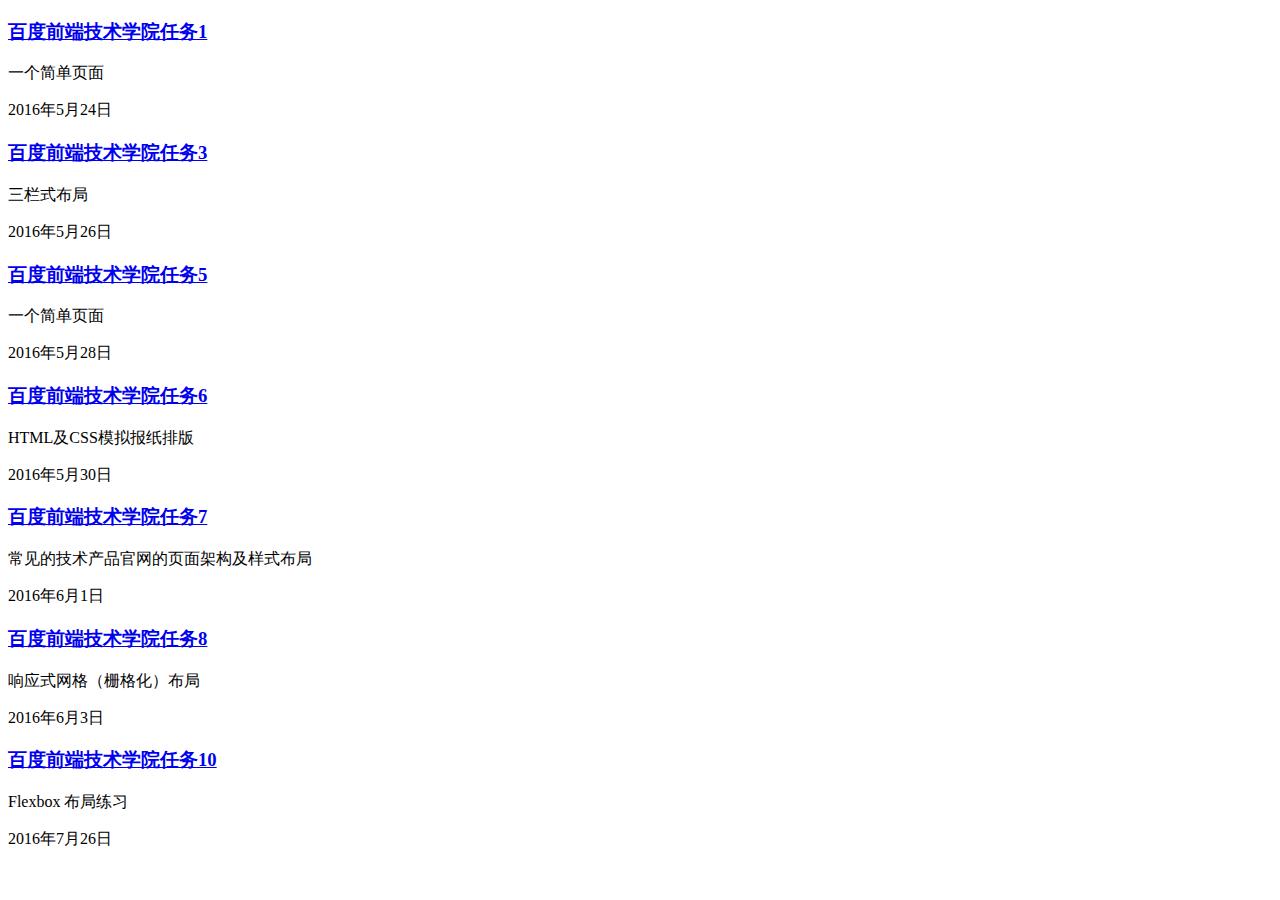
<file: index.html>
<!DOCTYPE html>
<html lang="en">
<head>
	<meta charset="UTF-8">
	<meta name="viewport" content="width=device-width,initial-scale=1">
	<title>Web前端</title>
<body>
	<!-- 导航条开始 -->
	
	<!-- 导航条结束 -->
	<!-- 正文开始 -->
	<div class="container demoBox">
		<div class="row">
			<div class="col-md-4">
				<h3>
					<a href="ifeTasks/ifeTask1.html">百度前端技术学院任务1</a>
				</h3>
				<p >一个简单页面</p>
				<span>2016年5月24日</span>
			</div>
			<div class="col-md-4">
				<h3>
					<a href="ifeTasks/ifeTask3.html">百度前端技术学院任务3</a>
				</h3>
				<p>三栏式布局</p>
				<span>2016年5月26日</span>
			</div>
			<div class="col-md-4">
				<h3>
					<a href="ifeTasks/ifeTask4.html">百度前端技术学院任务5</a>
				</h3>
				<p>一个简单页面</p>
				<span>2016年5月28日</span>
			</div>
		</div>
		<div class="row">
			<div class="col-md-4">
				<h3>
					<a href="ifeTasks/ifeTask6.html">百度前端技术学院任务6</a>
				</h3>
				<p>HTML及CSS模拟报纸排版</p>
				<span>2016年5月30日</span>
			</div>
			<div class="col-md-4">
				<h3>
					<a href="ifeTasks/ifeTask7.html">百度前端技术学院任务7</a>
				</h3>
				<p>常见的技术产品官网的页面架构及样式布局</p>
				<span>2016年6月1日</span>
			</div>
			<div class="col-md-4">
				<h3>
					<a href="ifeTasks/ifeTask8.html">百度前端技术学院任务8</a>
				</h3>
				<p>响应式网格（栅格化）布局</p>
				<span>2016年6月3日</span>
			</div>
			<div class="col-md-4">
				<h3>
					<a href="ifeTasks/ifeTask10.html">百度前端技术学院任务10</a>
				</h3>
				<p>Flexbox 布局练习</p>
				<span>2016年7月26日</span>
			</div>
		</div>
	</div>
	<!-- 正文结束 -->
	
</body>
</html>
</file>
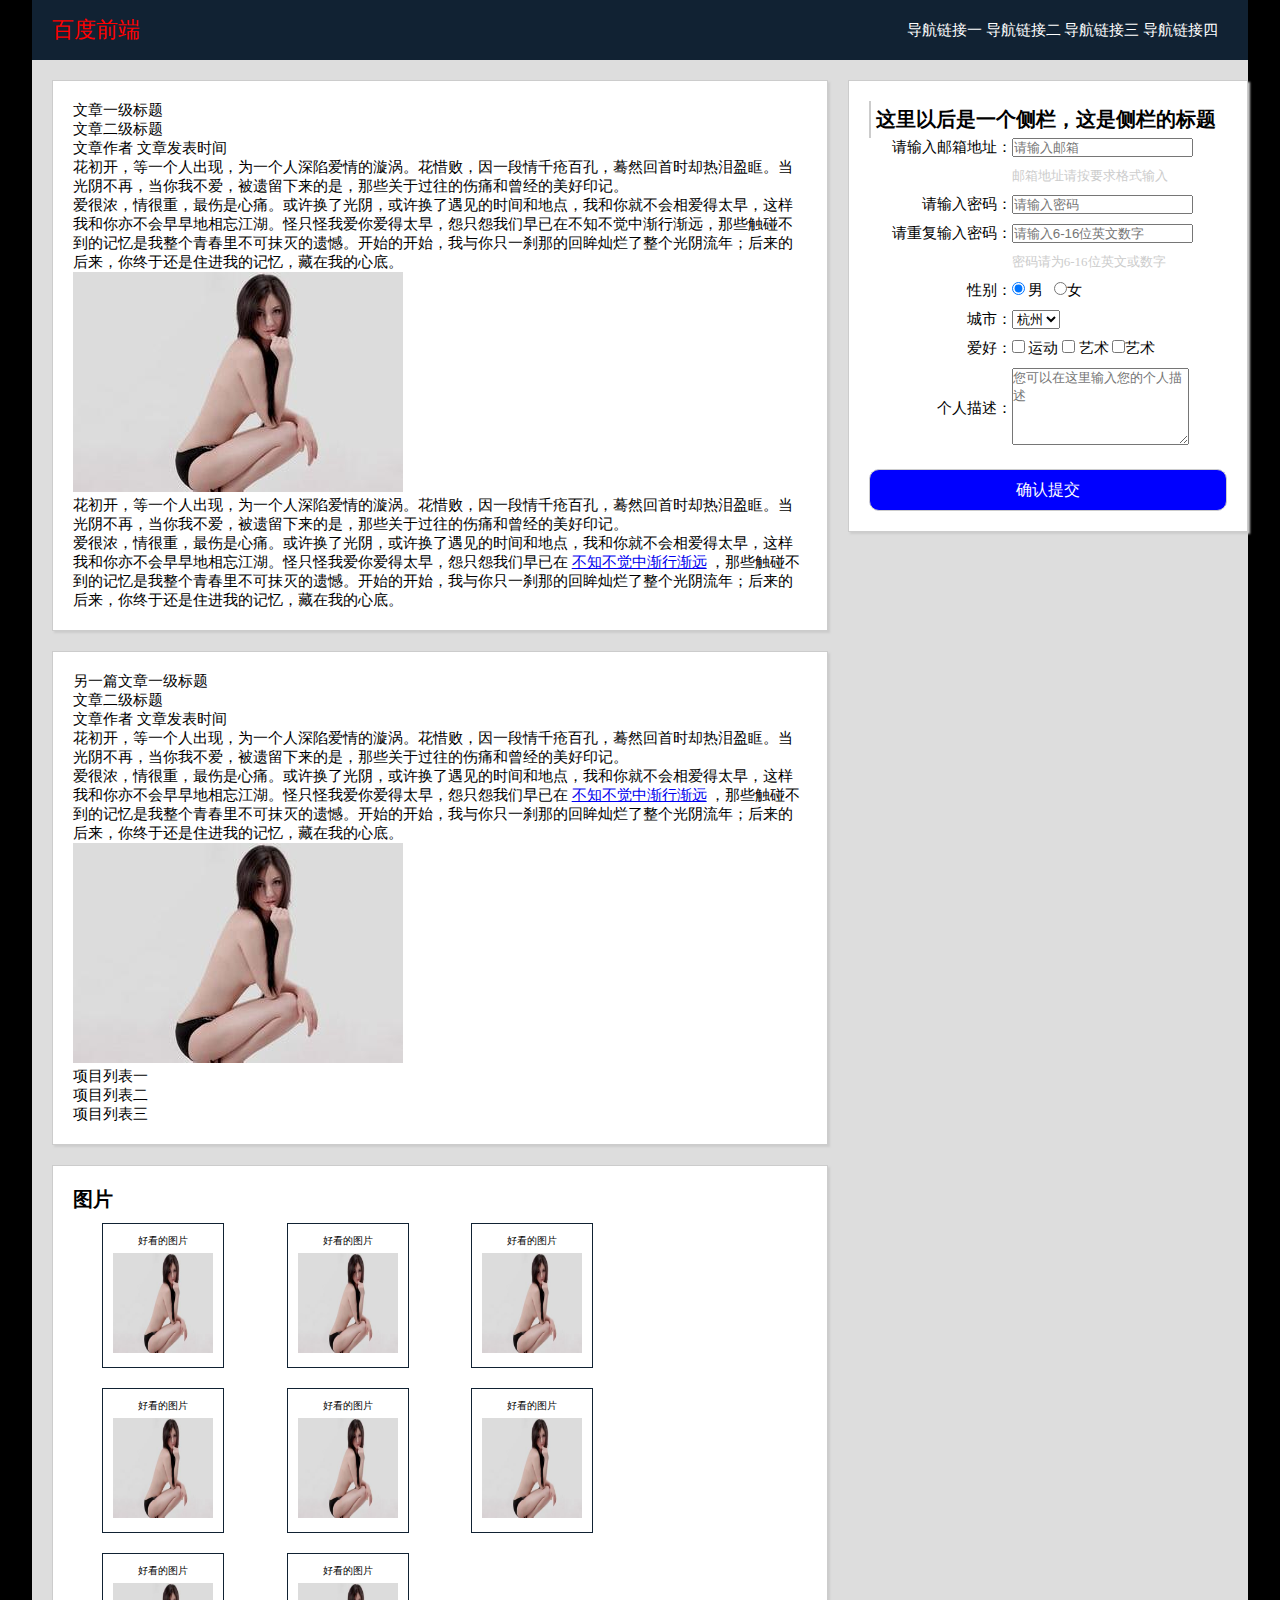
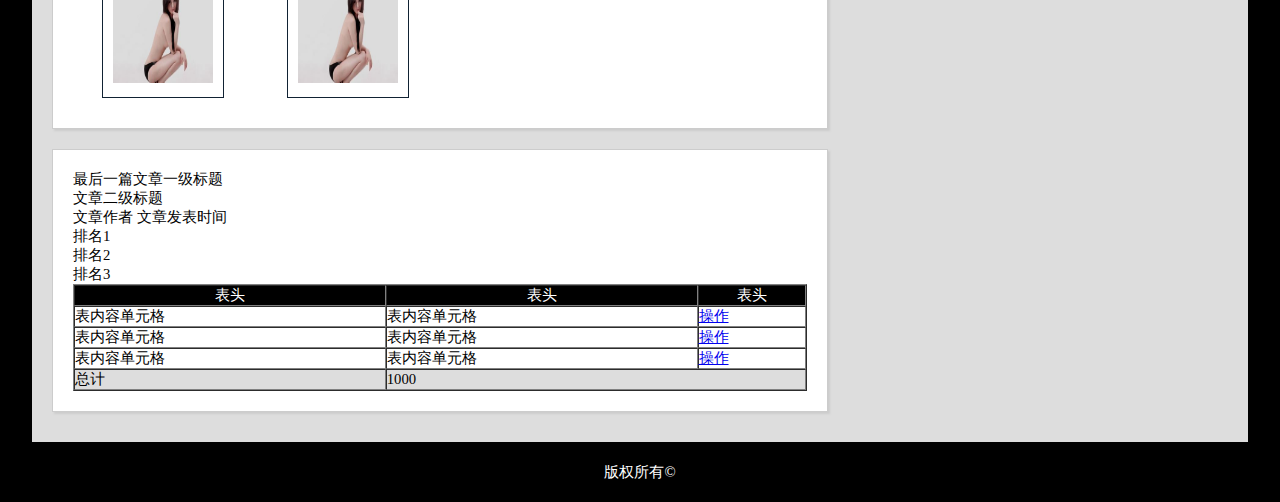
<file: ifeTasks/ifeTask1.html>
<!DOCTYPE html>
<html lang="en">
<head>
	<meta charset="UTF-8">
	<title>百度前端学院任务5</title>
	<link rel="stylesheet" type="text/css" href="ifeCss/ifeTask1.css"></head>
<body>
	<div id="ifeTask2Wrap">
		<!-- 头部开始 -->
		<header id="header">
			<h1 class="headerTitle">百度前端</h1>
			<nav class="headerNav">
				<ul class="headerMenu">
					<li>
						<a href="#">导航链接一</a>
					</li>
					<li>
						<a href="#">导航链接二</a>
					</li>
					<li>
						<a href="#">导航链接三</a>
					</li>
					<li>
						<a href="#">导航链接四</a>
					</li>
				</ul>
			</nav>
		</header>
		<!-- 头部结束 -->
		<div id="main">
			<div id="left">
				<article>
					<h2>文章一级标题</h2>
					<h3>文章二级标题</h3>
					<span>文章作者</span>
					<span>文章发表时间</span>
					<P>
						花初开，等一个人出现，为一个人深陷爱情的漩涡。花惜败，因一段情千疮百孔，蓦然回首时却热泪盈眶。当光阴不再，当你我不爱，被遗留下来的是，那些关于过往的伤痛和曾经的美好印记。
						<br />
						爱很浓，情很重，最伤是心痛。或许换了光阴，或许换了遇见的时间和地点，我和你就不会相爱得太早，这样我和你亦不会早早地相忘江湖。怪只怪我爱你爱得太早，怨只怨我们早已在不知不觉中渐行渐远，那些触碰不到的记忆是我整个青春里不可抹灭的遗憾。开始的开始，我与你只一刹那的回眸灿烂了整个光阴流年；后来的后来，你终于还是住进我的记忆，藏在我的心底。
					</p>
					<img src="ifeImages/ifeTask1.1.jpg" title="一号美女" alt="sorry，请尝试刷新页面加载此图">
					<P>
						花初开，等一个人出现，为一个人深陷爱情的漩涡。花惜败，因一段情千疮百孔，蓦然回首时却热泪盈眶。当光阴不再，当你我不爱，被遗留下来的是，那些关于过往的伤痛和曾经的美好印记。
						<br />
						爱很浓，情很重，最伤是心痛。或许换了光阴，或许换了遇见的时间和地点，我和你就不会相爱得太早，这样我和你亦不会早早地相忘江湖。怪只怪我爱你爱得太早，怨只怨我们早已在
						<a href="http://ife.baidu.com">不知不觉中渐行渐远</a>
						，那些触碰不到的记忆是我整个青春里不可抹灭的遗憾。开始的开始，我与你只一刹那的回眸灿烂了整个光阴流年；后来的后来，你终于还是住进我的记忆，藏在我的心底。
					</p>
				</article>
				<article>
					<h2>另一篇文章一级标题</h2>
					<h3>文章二级标题</h3>
					<span>文章作者</span>
					<span>文章发表时间</span>
					<P>
						花初开，等一个人出现，为一个人深陷爱情的漩涡。花惜败，因一段情千疮百孔，蓦然回首时却热泪盈眶。当光阴不再，当你我不爱，被遗留下来的是，那些关于过往的伤痛和曾经的美好印记。
						<br />
						爱很浓，情很重，最伤是心痛。或许换了光阴，或许换了遇见的时间和地点，我和你就不会相爱得太早，这样我和你亦不会早早地相忘江湖。怪只怪我爱你爱得太早，怨只怨我们早已在
						<a href="http://ife.baidu.com">不知不觉中渐行渐远</a>
						，那些触碰不到的记忆是我整个青春里不可抹灭的遗憾。开始的开始，我与你只一刹那的回眸灿烂了整个光阴流年；后来的后来，你终于还是住进我的记忆，藏在我的心底。
					</p>
					<img src="ifeImages/ifeTask1.1.jpg" title="一号美女" alt="sorry，请尝试刷新页面加载此图">
					<ul>
						<li>项目列表一</li>
						<li>项目列表二</li>
						<li>项目列表三</li>
					</ul>
				</article>
				<article>
					<h4 class="phototitle">图片</h4>
					<section class="photo">
						<p>好看的图片</p>
						<img src="ifeImages/ifeTask1.1.jpg"></section>
					<section class="photo" >
						<p>好看的图片</p>
						<img src="ifeImages/ifeTask1.1.jpg"></section>
					<section class="photo" >
						<p>好看的图片</p>
						<img src="ifeImages/ifeTask1.1.jpg"></section>
					<section class="photo" >
						<p>好看的图片</p>
						<img src="ifeImages/ifeTask1.1.jpg"></section>
					<section class="photo" >
						<p>好看的图片</p>
						<img src="ifeImages/ifeTask1.1.jpg"></section>
					<section class="photo" >
						<p>好看的图片</p>
						<img src="ifeImages/ifeTask1.1.jpg"></section>
					<section class="photo" >
						<p>好看的图片</p>
						<img src="ifeImages/ifeTask1.1.jpg"></section>
					<section class="photo" >
						<p>好看的图片</p>
						<img src="ifeImages/ifeTask1.1.jpg"></section>
				</article>
				<article>
					<h2>最后一篇文章一级标题</h2>
					<h3>文章二级标题</h3>
					<span>文章作者</span>
					<span>文章发表时间</span>
					<ol>
						<li>排名1</li>
						<li>排名2</li>
						<li>排名3</li>
					</ol>
					<table border="1px solid black;" id="table1">
						<tbody>
							<tr class="table1Tr1">
								<th>表头</th>
								<th>表头</th>
								<th>表头</th>
							</tr>
							<tr>
								<td>表内容单元格</td>
								<td>表内容单元格</td>
								<td>
									<a href="#">操作</a>
								</td>
							</tr>
							<tr>
								<td>表内容单元格</td>
								<td>表内容单元格</td>
								<td>
									<a href="#">操作</a>
								</td>
							</tr>
							<tr>
								<td>表内容单元格</td>
								<td>表内容单元格</td>
								<td>
									<a href="#">操作</a>
								</td>
							</tr>
							<tr class="table1Tr4">
								<td>总计</td>
								<td colspan="2">1000</td>
							</tr>

						</tbody>
					</table>
				</article>
			</div>
			<aside id="aside">
				<div id="form1">
					<h2>这里以后是一个侧栏，这是侧栏的标题</h2>
					<form method="post" action="" >
						<table>
							<tbody>
								<tr>
									<td class="tr">
										<label for="userEmail">请输入邮箱地址：</label>
									</td>
									<td>
										<input type="email" name="userEmail" id="userEmail" placeholder="请输入邮箱"></td>
								</tr>
								<tr>
									<td></td>
									<td class="ccc">邮箱地址请按要求格式输入</td>
								</tr>
								<tr>
									<td class="tr">
										<label for="password">请输入密码：</label>
									</td>
									<td>
										<input type="password" id="password" name="password" placeholder="请输入密码"></td>
								</tr>
								<tr>
									<td class="tr">
										<label for="password2">请重复输入密码：</label>
									</td>
									<td>
										<input type="password" id="password2" name="password2" placeholder="请输入6-16位英文数字"></td>
								</tr>
								<tr>
									<td></td>
									<td class="ccc">密码请为6-16位英文或数字</td>
								</tr>
								<tr>
									<td class="tr">性别：</td>
									<td>
										<input type="radio" name="sex" checked="checked" value="男">
										男&nbsp;&nbsp;
										<input type="radio" name="sex" value="女">女</td>
								</tr>
								<tr>
									<td class="tr">城市：</td>
									<td>
										<select>
											<option value="北京">北京</option>
											<option value="上海">上海</option>
											<option value="杭州" selected="selected" >杭州</option>
										</select>
									</td>
								</tr>
								<tr>
									<td class="tr">爱好：</td>
									<td>
										<input type="checkbox" name="physical" value="physical">
										运动
										<input type="checkbox" name="art" value="art">
										艺术
										<input type="checkbox" name="science" value="science">艺术</td>
								</tr>
								<tr>
									<td class="tr">个人描述：</td>
									<td>
										<textarea rows="5" cols="20" placeholder="您可以在这里输入您的个人描述"></textarea>
									</td>
								</tr>
							</tbody>
						</table>
						<input class="submit" type="submit" name="submit" value="确认提交"></form>
				</div>
			</aside>
		</div>
		<footer id="footer">版权所有©</footer>
	</div>
	<!-- 
1.注意语义化
2.表单里面有很多细节，不能粗心 
-->
</body>
</html>
</file>
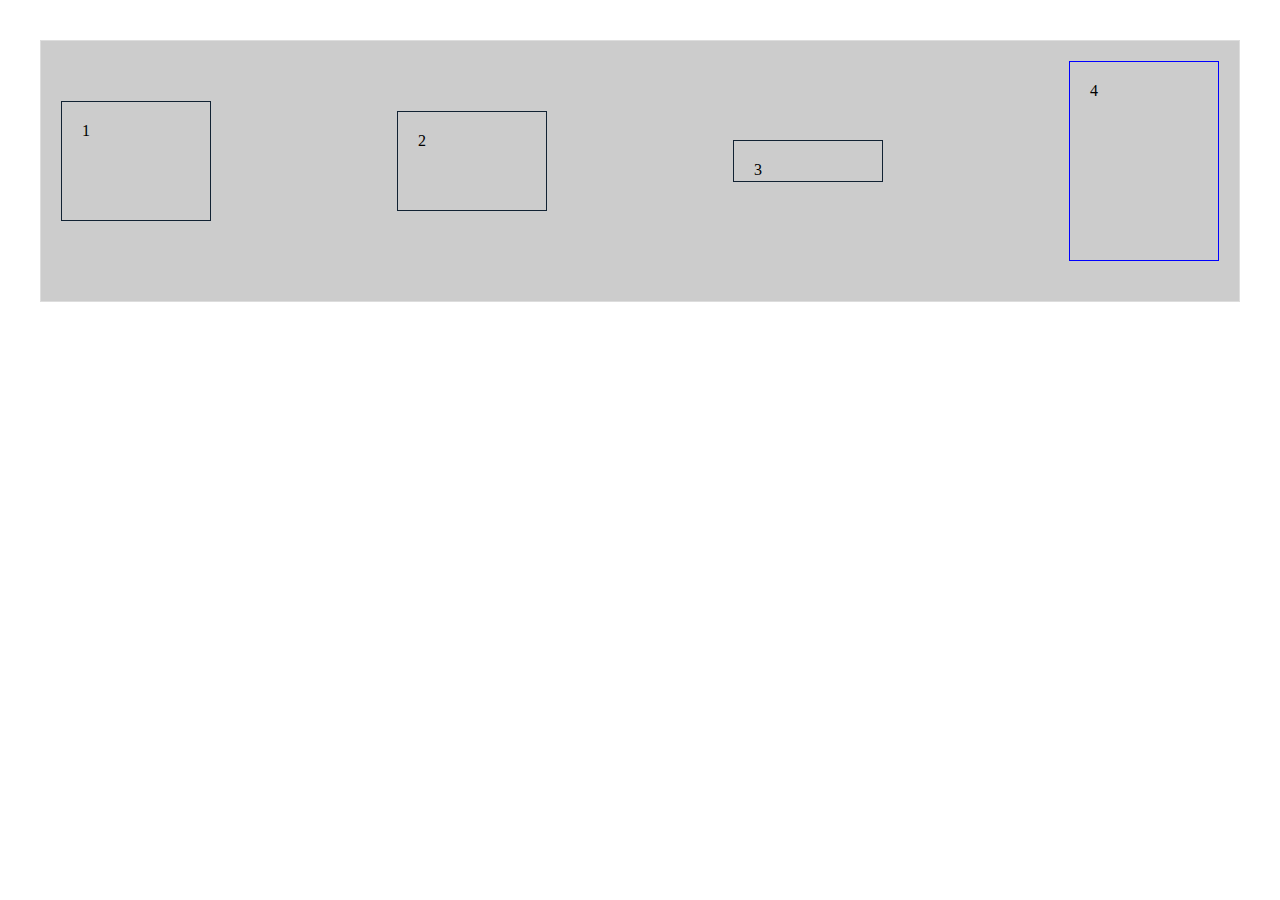
<file: ifeTasks/ifeTask10.html>
<!DOCTYPE html>
<html>
<head>
<meta charset="utf-8">
<meta http-equiv="X-UA-Compatible" content="IE=edge,chrome=1">
<title>Flexbox 布局</title>
<meta name="description" content="Flexbox 布局">
<meta name="keywords" content="Flexbox 布局">
<meta name="viewport" content="width=device-width,initial-scale=1">
<style type="text/css">
*{padding: 20px;margin:0px;box-sizing: border-box;}
div{
		background-color: #ccc;
		border: 1px solid #ddd;
		display: flex;
		justify-content: space-between;
		align-items: center;
		flex: none;
}
.item{
	width: 150px;
	border: 1px solid #123;
	margin-bottom: 20px;
}
.box p:nth-child(1){
	height: 120px;
}
.box p:nth-child(2){
	height: 100px;
}
.box p:nth-child(3){
	height: 40px;
}
.box p:nth-child(4){
	height: 200px;
	border: 1px solid blue;
}
/*屏幕小于640px*/
@media screen and (max-width: 640px) {
div{
		background-color: #ccc;
		border: 1px solid #ddd;
		display: flex;
		flex-wrap: wrap;
		justify-content: space-between;
		align-items: flex-start;
		flex: none;
}
.item{
	width: 150px;
	border: 1px solid #123;
}
.box p:nth-child(4){
order: -1}
}

</style>
</head>
<body>
    <div class="box">
    	<p class="item">1</p>
    	<p class="item">2</p>
    	<p class="item">3</p>
    	<p class="item">4</p>
    </div>
</body>
</html>
</file>
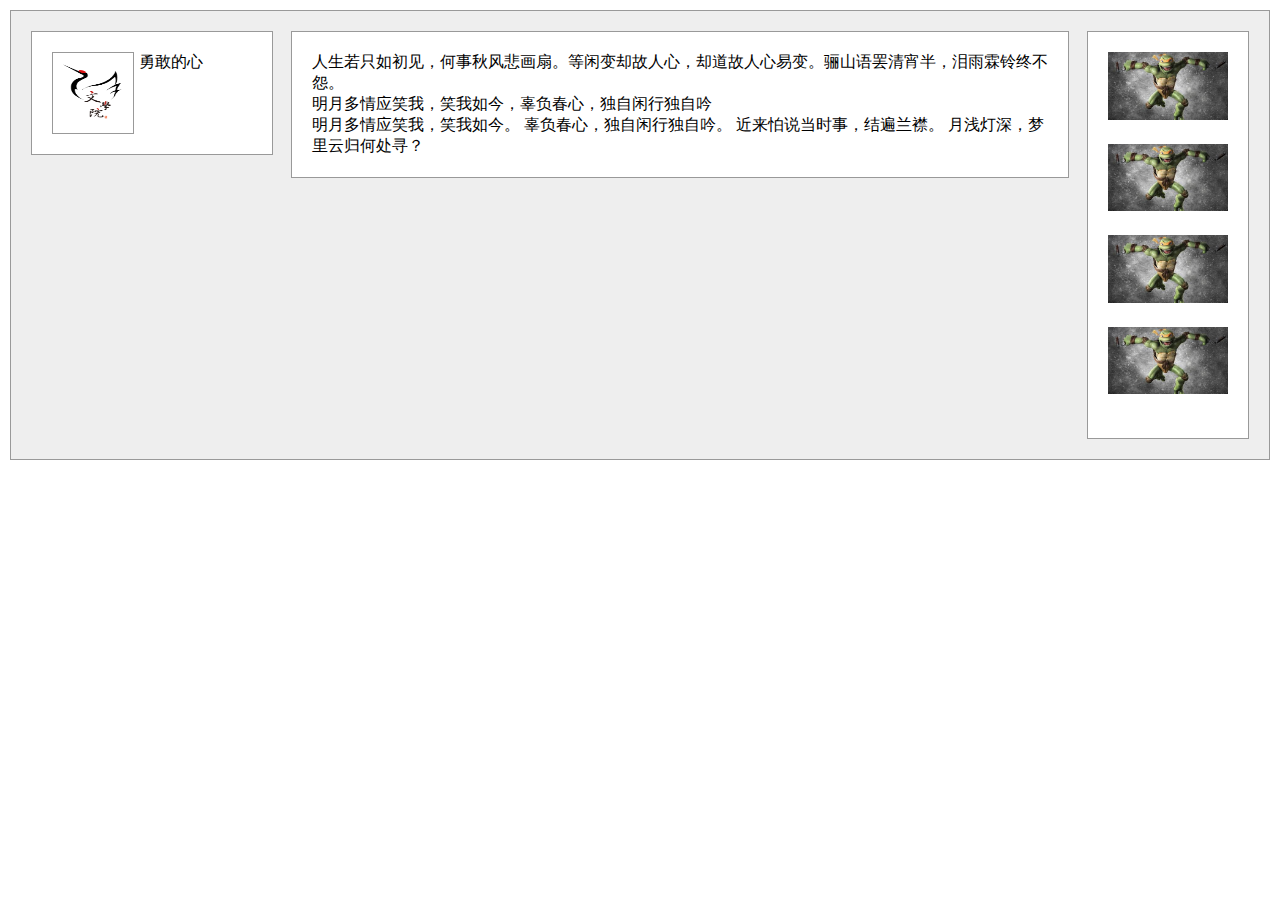
<file: ifeTasks/ifeTask3.html>
<!DOCTYPE HTML>
<html lang="zh">
	<head>
		<meta charset="utf-8">
		<title>百度前端学院任务3</title>
		<link rel="stylesheet" type="text/css" href="ifeCss/ifeTask3.css">
	</head>
	<body>
		<div id="wrap">
			<div id="left">
				<img title="团队logo" alt="团队logo" class="ifeTask3Logo" src="ifeImages/ifeTask3Logo.jpg">
				<span>勇敢的心</span>
			</div>			
			<div id="right">
				<img alt="头像" title="成员头像" class="ifeTask3Logo2" src="ifeImages/ifeTask3Logo2.jpg">
				<img alt="头像" title="成员头像" class="ifeTask3Logo2" src="ifeImages/ifeTask3Logo2.jpg">
				<img alt="头像" title="成员头像" class="ifeTask3Logo2" src="ifeImages/ifeTask3Logo2.jpg">
				<img alt="头像" title="成员头像" class="ifeTask3Logo2" src="ifeImages/ifeTask3Logo2.jpg">
			</div>
			<div id="middle">
			<p>人生若只如初见，何事秋风悲画扇。等闲变却故人心，却道故人心易变。骊山语罢清宵半，泪雨霖铃终不怨。</p>
			<p>明月多情应笑我，笑我如今，辜负春心，独自闲行独自吟</p>
			<p>明月多情应笑我，笑我如今。 辜负春心，独自闲行独自吟。  近来怕说当时事，结遍兰襟。 月浅灯深，梦里云归何处寻？</p>
			</div>
		</div>
	</body>
</html>
</file>
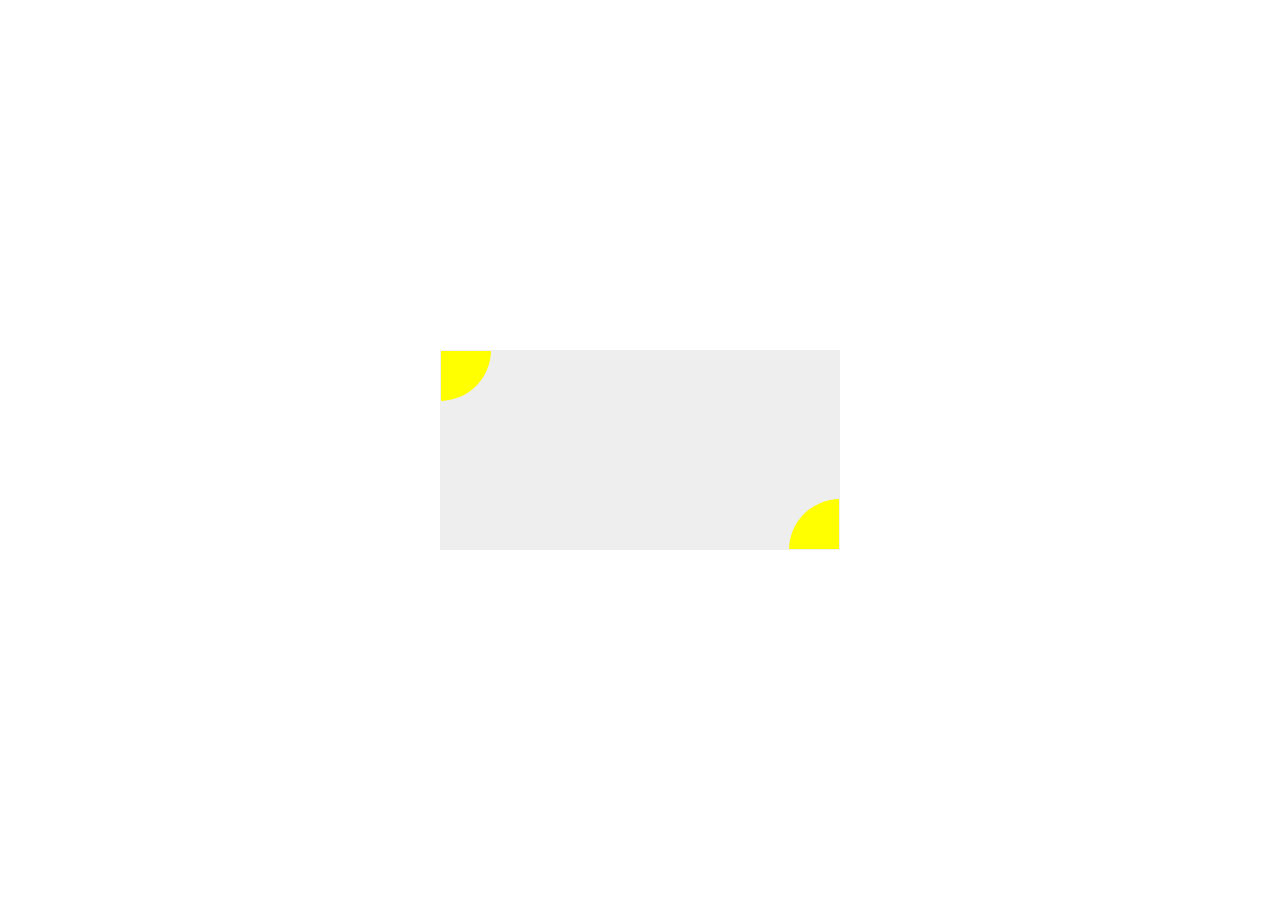
<file: ifeTasks/ifeTask4.html>
<!DOCTYPE html>
<html lang="zh">
	<head>
		<meta charset="utf-8">
		<title>百度前端学院任务4</title>
		<link type="text/css" rel="styleSheet" href="ifeCss/ifeTask4.css">		
	</head>
	<body>
		<div id="box">
			<div class="lt"></div>
			<div class="rb"></div>
		</div>
	</body>
</html>
</file>
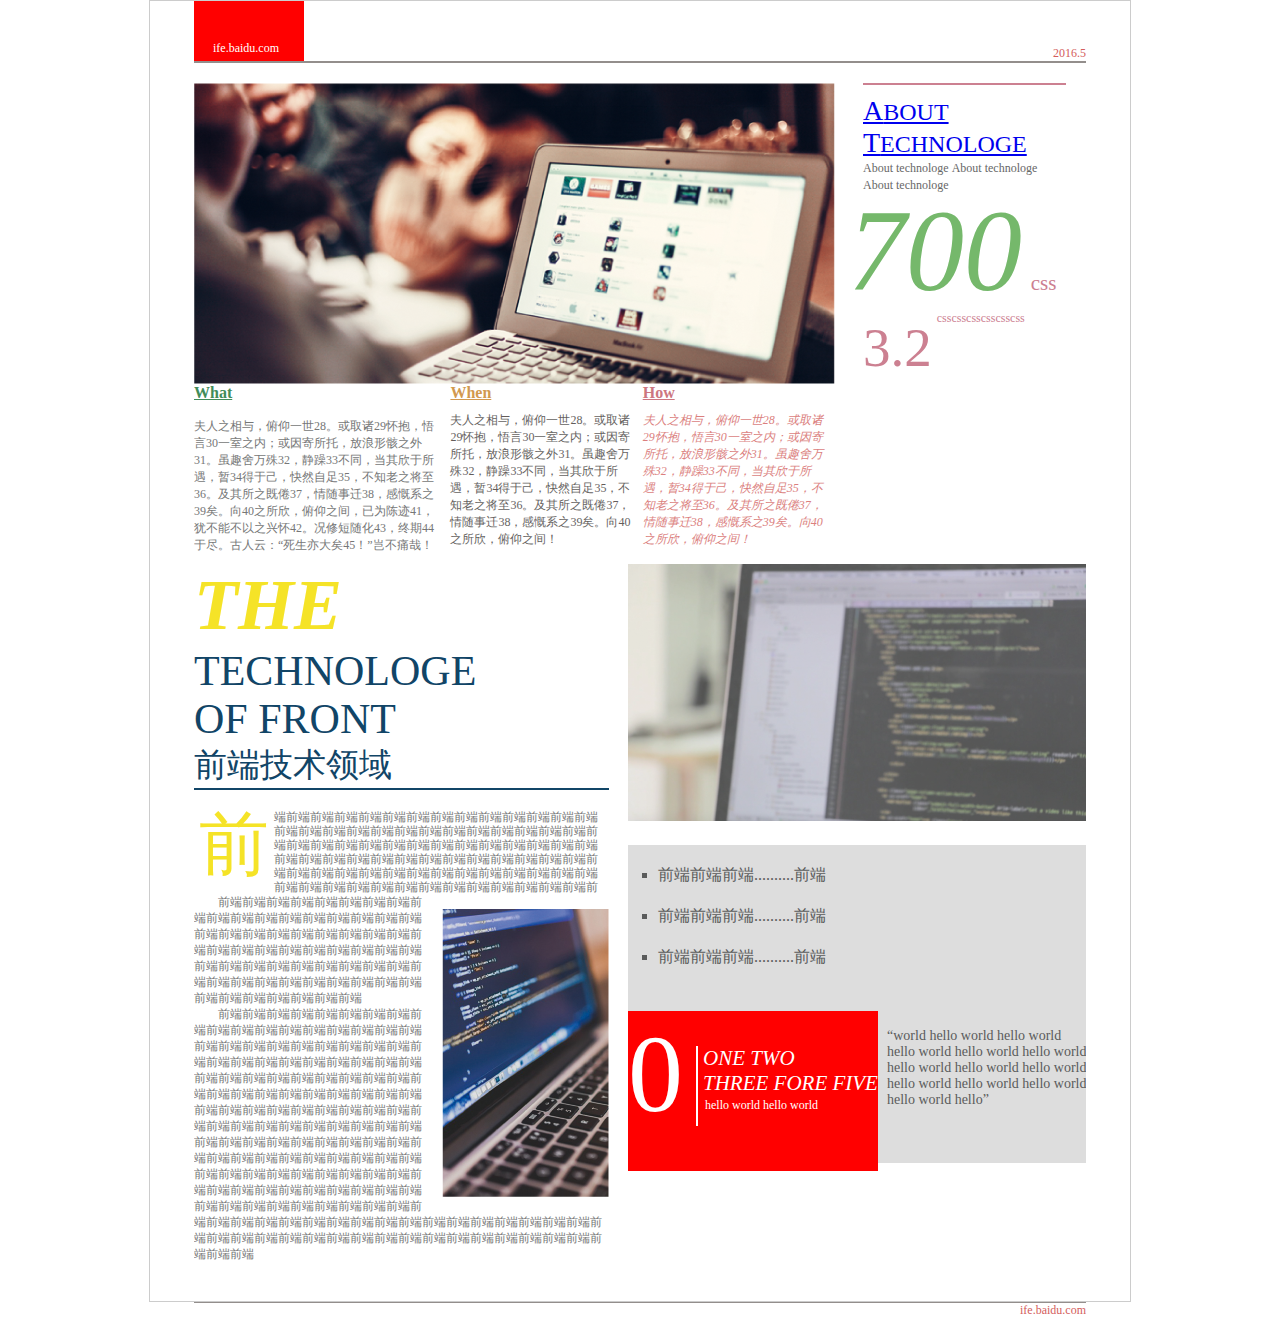
<file: ifeTasks/ifeTask6.html>
<!DOCTYPE html>
<html lang="zh">
<head>
	<meta charset="UTF-8">
	<title>百度前端学院任务6</title>
	<link rel="stylesheet" type="text/css" href="ifeCss/ifeTask6.css">	
</head>
<body>
	<div id="wrap">
		<!-- 头部开始 -->
		<header id="header">
			<span class="headerAdd">ife.baidu.com</span>
			<span class="headerTime">2016.5</span>			
		</header>
		<!-- 头部结束 -->
		<!-- 中部开始 -->
		<div id="main">
			<!-- 中上部开始 -->
			<article class="mainTop">
				<!-- 中上部左边大图开始 -->
				<section class="mainTopLeft">
					<img src="ifeImages/pic1.png">
				</section>
				<!-- 中上部左边大图结束 -->
				<!-- 中上部右边文字开始 -->
				<section class="mainTopRight">
					<p>
						<h1><a href="#">ABOUT</a></h1>
						<h1><a href="#">TECHNOLOGE</a></h1>
						<span class="mainTopRightP1Span">About&nbsp;technologe&nbsp;About&nbsp;technologe&nbsp;<br>About&nbsp;technologe&nbsp;</span>
					</p>
					<p class="mainTopRightP2">
						<span>700</span>
						<span>3.2</span>					
						<span>css</span>
						<span>csscsscsscsscsscss</span>						
					</p>
				</section>
				<!-- 中上部右边文字结束 -->
			</article>
			<!-- 中上部结束 -->
			<!-- 中间中部文章开始 -->
			<article class="mainMiddle">
				<section class="mainMiddleLeft">
					<h2>What</h2>
					<p>夫人之相与，俯仰一世28。或取诸29怀抱，悟言30一室之内；或因寄所托，放浪形骸之外31。虽趣舍万殊32，静躁33不同，当其欣于所遇，暂34得于己，快然自足35，不知老之将至36。及其所之既倦37，情随事迁38，感慨系之39矣。向40之所欣，俯仰之间，已为陈迹41，犹不能不以之兴怀42。况修短随化43，终期44于尽。古人云：“死生亦大矣45！”岂不痛哉！</p>
				</section>
				<section class="mainMiddleMiddle">
					<h2>When</h2>
					<p>夫人之相与，俯仰一世28。或取诸29怀抱，悟言30一室之内；或因寄所托，放浪形骸之外31。虽趣舍万殊32，静躁33不同，当其欣于所遇，暂34得于己，快然自足35，不知老之将至36。及其所之既倦37，情随事迁38，感慨系之39矣。向40之所欣，俯仰之间！</p>
				</section>
				<section class="mainMiddleRight">
					<h2>How</h2>
					<p>夫人之相与，俯仰一世28。或取诸29怀抱，悟言30一室之内；或因寄所托，放浪形骸之外31。虽趣舍万殊32，静躁33不同，当其欣于所遇，暂34得于己，快然自足35，不知老之将至36。及其所之既倦37，情随事迁38，感慨系之39矣。向40之所欣，俯仰之间！</p>
				</section>
			</article>
			<!-- 中间中部文章结束 -->
			<!-- 中下开始 -->
			<article class="mainUnder">				
				<section class="mainUnderLeft">
					<!-- 中下左边第一段文字开始 -->
					<div class="mainUnderLeftDiv1">
						<p>THE</p>	
						<p>TECHNOLOGE</p>
						<p>OF&nbsp;FRONT</p>
						<p>前端技术领域</p>
					</div>	
					<!-- 中下左边第一段文字结束	 -->
					<!-- 中下左边第二段文字开始 -->
					<div class="mainUnderLeftDiv2">
						<span>前</span>
						<p class="mainUnderLeftDiv2P1">
							端前端前端前端前端前端前端前端前端前端前端前端前端前端前端前端前端前端前端前端前端前端前端前端前端前端前端前端前端前端前端前端前端前端前端前端前端前端前端前端前端前端前端前端前端前端前端前端前端前端前端前端前端前端前端前端前端前端前端前端前端前端前端前端前端前端前端前端前端前端前端前端前端前端前端前端前端前端前端前端前端前
						</p>
						<img src="ifeImages/pic3.png">
						<p class="mainUnderLeftDiv2P2">
							前端前端前端前端前端前端前端前端前端前端前端前端前端前端前端前端前端前端前端前端前端前端前端前端前端前端前端前端前端前端前端前端前端前端前端前端前端前端前端前端前端前端前端前端前端前端前端前端前端前端前端前端前端前端前端前端前端前端前端前端前端前端前端
						</p>
						<p class="mainUnderLeftDiv2P3">
							前端前端前端前端前端前端前端前端前端前端前端前端前端前端前端前端前端前端前端前端前端前端前端前端前端前端前端前端前端前端前端前端前端前端前端前端前端前端前端前端前端前端前端前端前端前端前端前端前端前端前端前端前端前端前端前端前端前端前端前端前端前端前端前端前端前端前端前端前端前端前端前端前端前端前端前端前端前端前端前端前端前端前端前端前端前端前端前端前端前端前端前端前端前端前端前端前端前端前端前端前端前端前端前端前端前端前端前端前端前端前端前端前端前端前端前端前端前端前端前端前端前端前端前端前端前端前端前端前端前端前端前端前端前端前端前端前端前端前端前端前端前端前端前端前端前端前端前端前端前端前端前端前端前端前端前端前端前端前端
						</p>
					</div>
					<!-- 中下左边第二段文字结束 -->
				</section>
				<!-- 中下左边结束，右边开始 -->
				<section class="mainUnderRight">
					<!-- 中下右边图片开始 -->
					<img src="ifeImages/pic2.png">
					<!-- 中下右边图片结束 -->
					<!-- 中下右边文字开始 -->
					<div class="mainUnderRightDiv1">
						<ul>
							<li>前端前端前端..........前端</li>
							<li>前端前端前端..........前端</li>
							<li>前端前端前端..........前端</li>
						</ul>
						<div class="mainUnderRightDiv1Div2">
							<p>0</p>
							<p>
								<span>ONE&nbsp;TWO</span> 
								<span>THREE&nbsp;FORE&nbsp;FIVE</span>
								<span> hello&nbsp;world&nbsp;hello&nbsp;world</span>
							</p>
						</div>
						<span class="mainUnderRightDiv1Span">“world hello world hello world hello world hello world hello world hello world hello world hello world hello world hello world hello world hello  world hello”</span>
					</div>
					<!-- 中下右边文字结束 -->
				</section>
			</article>
		</div>
		<!-- 中部结束，页尾开始 -->
		<footer id="footer">ife.baidu.com</footer>
		<!-- 页尾结束 -->
	</div>	
	<!-- 总结：
	1.刚开始布局结构没布好，导致后面更改，不过是细节。
	2.class命名不够简洁
	3.写html时没有立马写上注释，注释是后面加上的，应该在写的时候加，css的注释也是如此.
	4.页面写的太慢了，还要多练习. -->
</body>
</html>
</file>
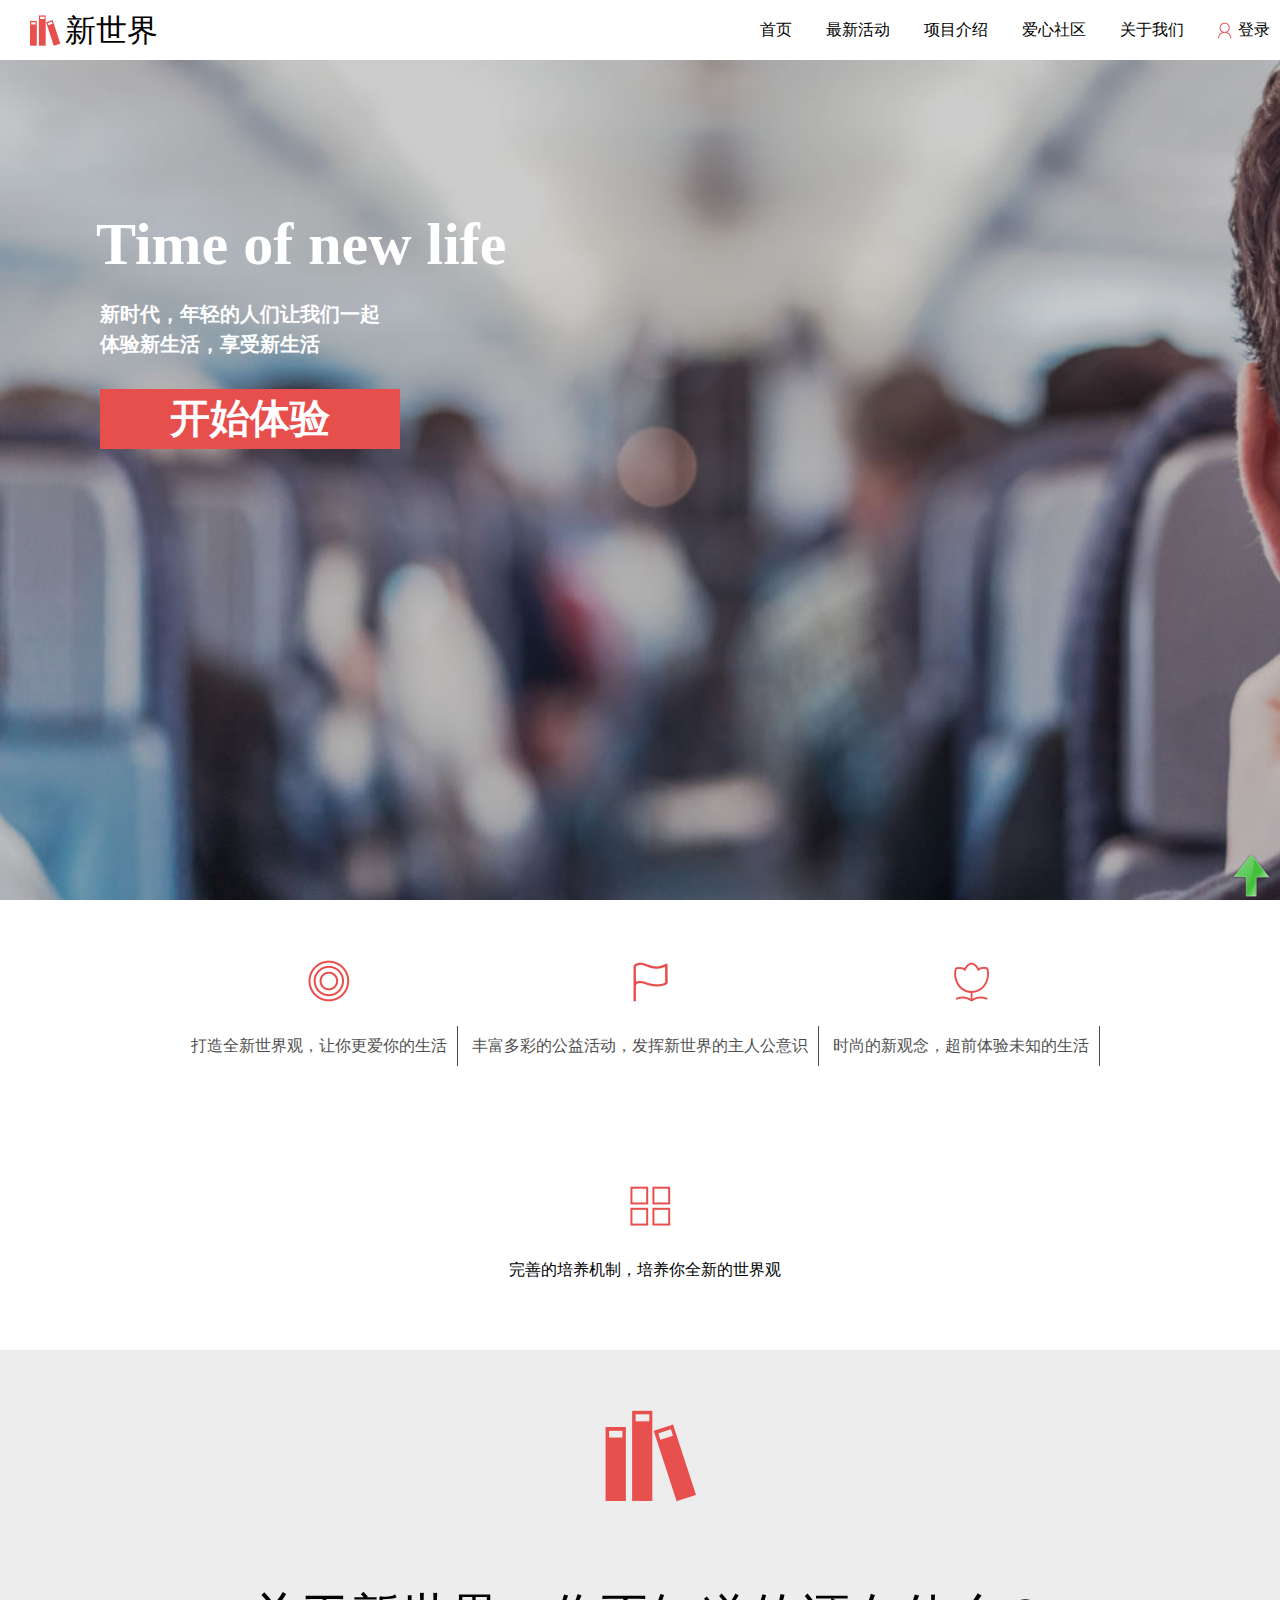
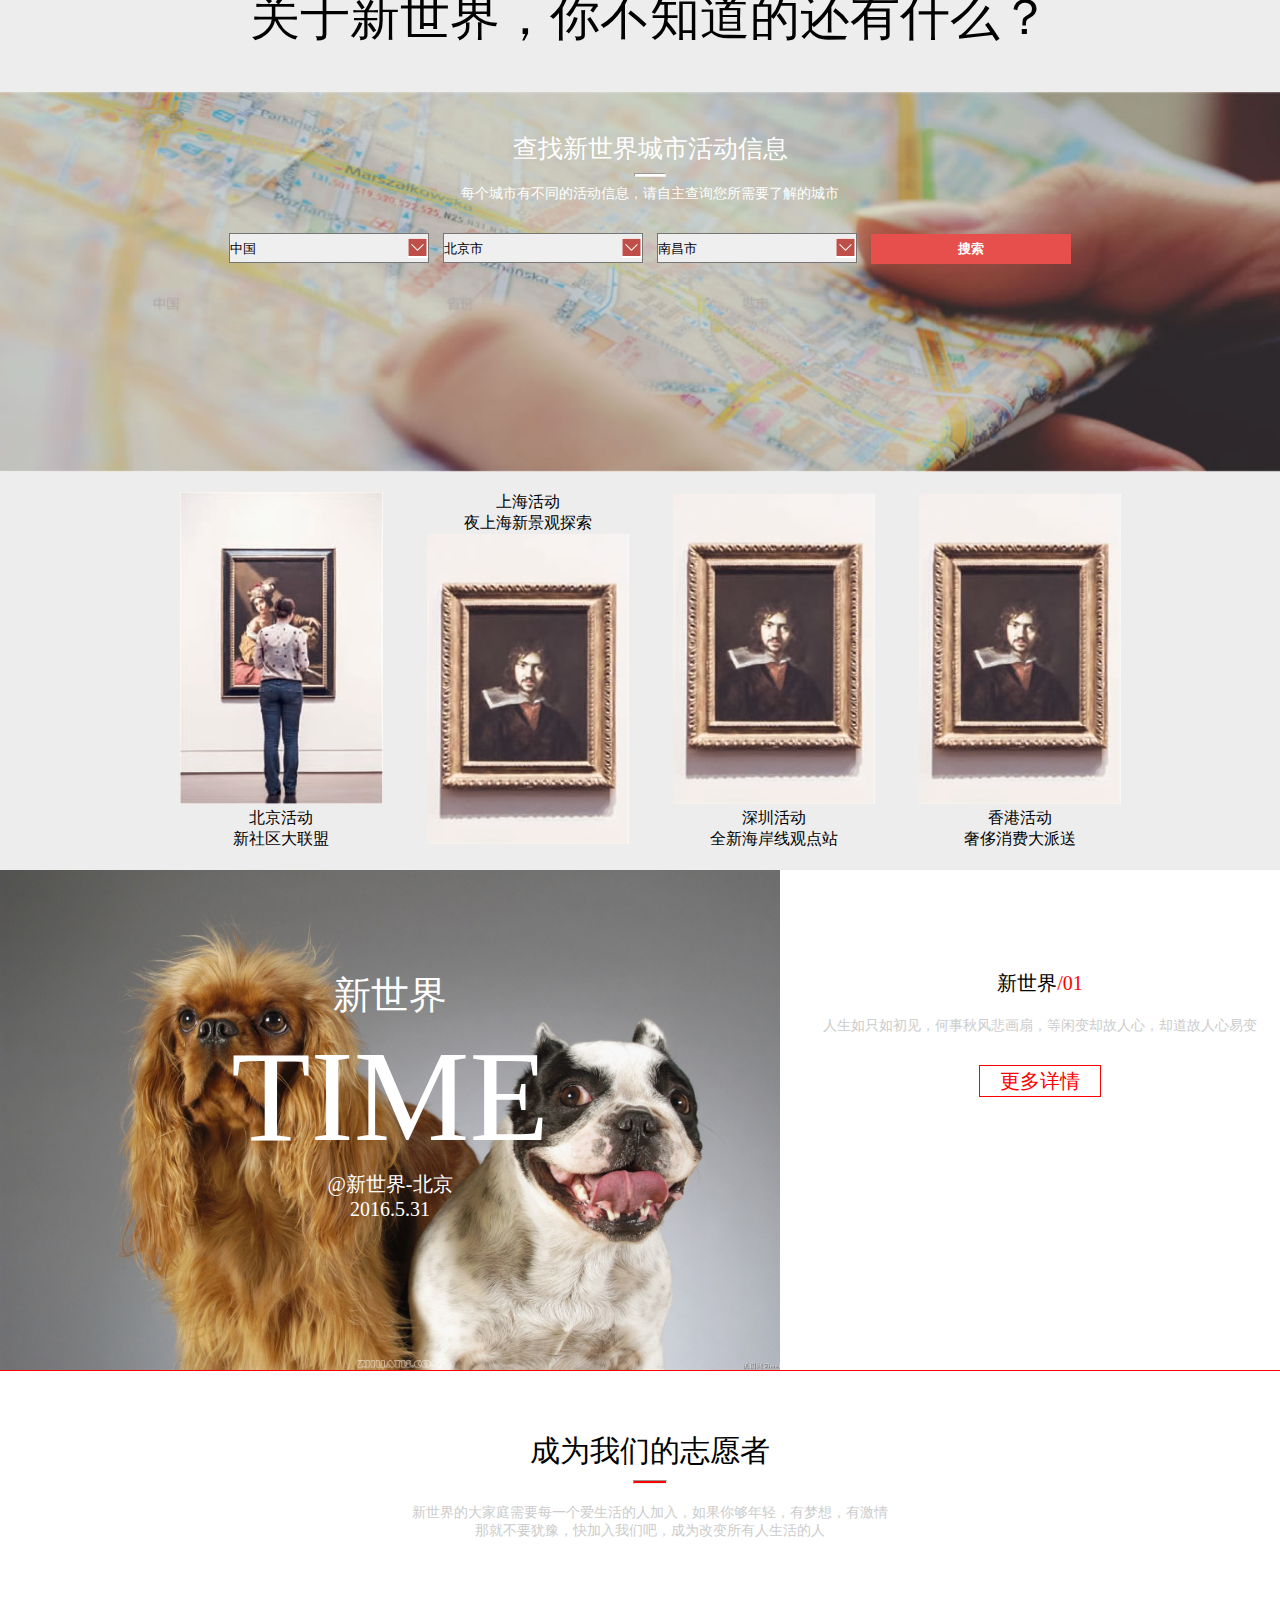
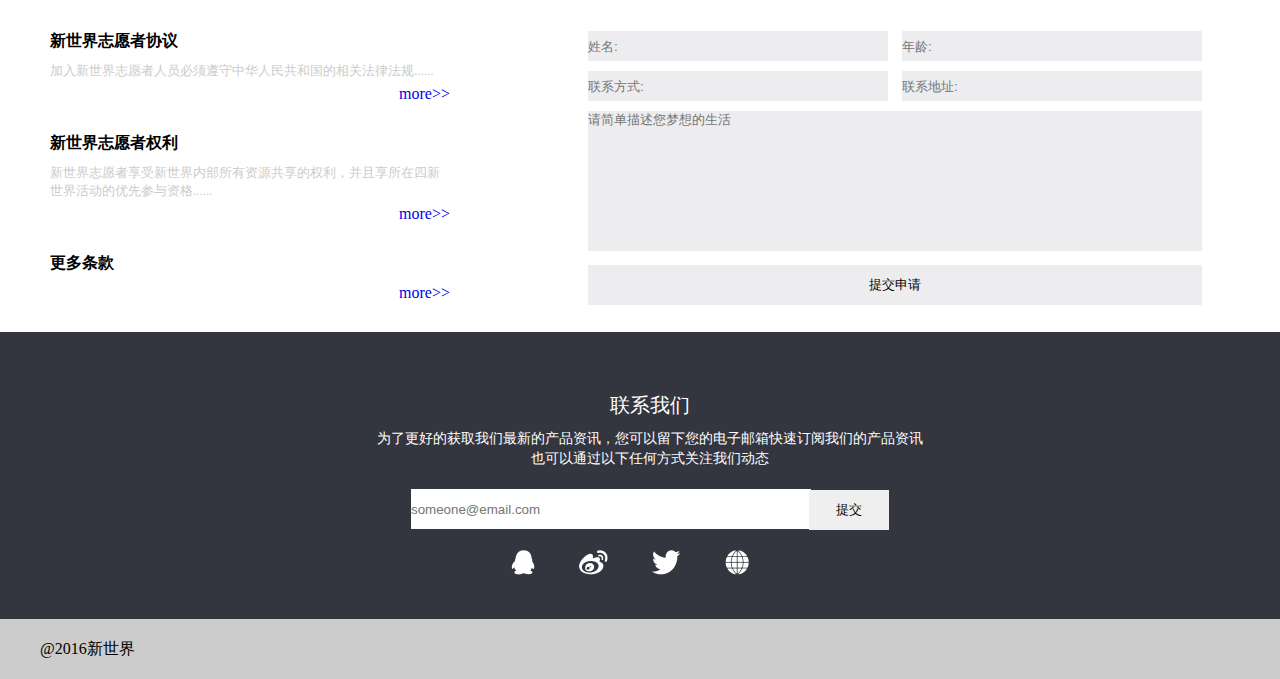
<file: ifeTasks/ifeTask7.html>
<!DOCTYPE html>
<html lang="en">
<head>
	<meta charset="UTF-8">
	<title>百度前端任务7</title>
	<link rel="stylesheet" type="text/css" href="ifeCss/ifeTask7.css">	
</head>
<body>
	<div id="wrap">
		<!-- 页首导航开始 -->
		<header id="header">
			<div class="headerImg">
				新世界<a name="top"></a>
			</div>
			<nav class="headerMenu">
				<ul>
					<li>首页</li>
					<li>最新活动</li>
					<li>项目介绍</li>
					<li>爱心社区</li>
					<li>关于我们</li>
					<li class="login">登录</li>
				</ul>
			</nav>
			
		</header>
		<!-- 页首导航结束，正文开始 -->
		<div id="main">
			<!-- 第一部分开始 -->
			<div class="mainPart1">
				<p>Time of new life</p>
				<p>新时代，年轻的人们让我们一起</p>
				<p>体验新生活，享受新生活</p>
				<p><a href="#">开始体验</a></p>
			</div>
			<!-- 第一部分结束，第二部分开始 -->
			<div class="mainPart2">
				<ul>
					<li>
						<img src="ifeImages/round_icon.png">
						<p>打造全新世界观，让你更爱你的生活</p>
					</li>
					<li>
						<img src="ifeImages/flag_icon.png">
						<p>丰富多彩的公益活动，发挥新世界的主人公意识</p>
					</li>
					<li>
						<img src="ifeImages/flower_icon.png">
						<p>时尚的新观念，超前体验未知的生活</p>
					</li>
					<li>
						<img src="ifeImages/four_icon.png">
						<p class="p4">完善的培养机制，培养你全新的世界观</p>
					</li>
				</ul>
			</div>
			<!-- 第二部分结束，第三部分开始 -->
			<div class="mainPart3">
				<img src="ifeImages/big_logo.png">
				<p>关于新世界，你不知道的还有什么？</p>
			</div>
			<!-- 第三部分结束，第四部分开始 -->
			<div class="mainPart4">
				<p class="mainPart4P1">查找新世界城市活动信息</p>
				<hr>
				<p class="mainPart4P2">每个城市有不同的活动信息，请自主查询您所需要了解的城市</p>
				<form action="" method="post" id="form1">
					<select class="form1Se1">
						<option selected="selected" value="中国">中国</option>
						<option value="德国">德国</option>
					</select>
					<select class="form1Se2">
						<option value="北京市" selected="selected">北京市</option>
						<option value="天津市">天津市</option>
						<option value="河北省">河北省</option>
						<option value="江西省">江西省</option>
						<option value="浙江省">浙江省</option>
					</select>
					<select class="form1Se3">
						<option value="南昌市" selected="selected">南昌市</option>
						<option value="武汉市">武汉市</option>
						<option value="温州市">温州市</option>
					</select>
					<input type="submit" name="submit" value="搜索" class="form1Submit">
				</form>
			</div>
			<!-- 第四部分结束，第五部分开始 -->
			<div class="mainPart5">
				<ul>
					<li>
						<img src="ifeImages/album_1.jpg">
						<p>北京活动</p>
						<p>新社区大联盟</p>
					</li>
					<li>
						<p>上海活动</p>
						<p>夜上海新景观探索</p>
						<img src="ifeImages/album_2.jpg">						
					</li>
					<li>
						<img src="ifeImages/album_2.jpg">
						<p>深圳活动</p>
						<p>全新海岸线观点站</p>							
					</li>
					<li>
						<img src="ifeImages/album_2.jpg">
						<p>香港活动</p>
						<p>奢侈消费大派送</p>	
					</li>
				</ul>
			</div>
			<!-- 第五部分结束，第六部分开始 -->
			<div class="mainPart6">
				<div class="mainPart6Left">
					<p class="mainPart6LeftP1">新世界</p>	
					<p class="mainPart6LeftP2">TIME</p>	
					<p class="mainPart6LeftP3">@新世界-北京<br>2016.5.31</p>	
				</div>
				<div class="mainPart6Right">
					<p class="mainPart6RightP1">新世界<span>/01</span></p>
					<p class="mainPart6RightP2">人生如只如初见，何事秋风悲画扇，等闲变却故人心，却道故人心易变</p>
					<p class="mainPart6RightP3"><a href="#">更多详情</a></p>					
				</div>
			</div>
			
			<!-- 第六部分结束，第七部分开始 -->
			<div class="mainPart7">
				<div class="mainPart7Top">
					<p class="mainPart7TopP1">成为我们的志愿者</p>
					<hr>
					<p class="mainPart7TopP2">新世界的大家庭需要每一个爱生活的人加入，如果你够年轻，有梦想，有激情<br>那就不要犹豫，快加入我们吧，成为改变所有人生活的人</p>
				</div>
				<div class="mainPart7Left">
					<ul>
						<li>
							<p>新世界志愿者协议</p>
							<p>加入新世界志愿者人员必须遵守中华人民共和国的相关法律法规......</p>
							<p><a href="#">more>></a></p>
						</li>
						<li>
							<p>新世界志愿者权利</p>
							<p>新世界志愿者享受新世界内部所有资源共享的权利，并且享所在四新世界活动的优先参与资格......</p>
							<p><a href="#">more>></a></p>
						</li>
						<li>
							<P>更多条款</P>
							<p></p>
							<p><a href="#">more>></a></p>
						</li>
					</ul>					
				</div>
				<div class="mainPart7Right">
					<form>
						<input type="text" name="name" placeholder="姓名:">
						<input type="text" name="name" placeholder="年龄:"><br>
						<input type="text" name="name" placeholder="联系方式:">
						<input type="text" name="name" placeholder="联系地址:"><br>
						<textarea class="textbox" placeholder="请简单描述您梦想的生活" ></textarea><br>
						<input class="part7Submit" type="submit" name="submit" value="提交申请">
					</form>
				</div>
			</div>
			<!-- 第七部分结束，第八部分开始 -->
			<div class="mainPart8">
				<p>联系我们</p>
				<p>为了更好的获取我们最新的产品资讯，您可以留下您的电子邮箱快速订阅我们的产品资讯</p>
				<p>也可以通过以下任何方式关注我们动态</p>
				<form action="" method="post">
					<input class="part8Search" type="email" name="userEmail" placeholder="someone@email.com">
					<input class="part8Submit" type="submit" name="userEmailSubmit" value="提交">
				</form>
				<p class="part8Link">
					<img src="ifeImages/qq_icon.png">
					<img src="ifeImages/weibo_icon.png">
					<img src="ifeImages/twiter_icon.png">
					<img src="ifeImages/blog_icon.png">
				</p>
			</div>
			<!-- 第八部分结束 -->
		</div>
		<!-- 正文结束，页尾开始 -->
		<footer id="footer">
			<span>@2016新世界</span>
			<a href="#top" class="back"><img src="ifeImages/back.png" title="to top" alt="back to top"></a>
		</footer>
		<!-- 页尾结束 -->
	</div>
</body>
</html>
</file>
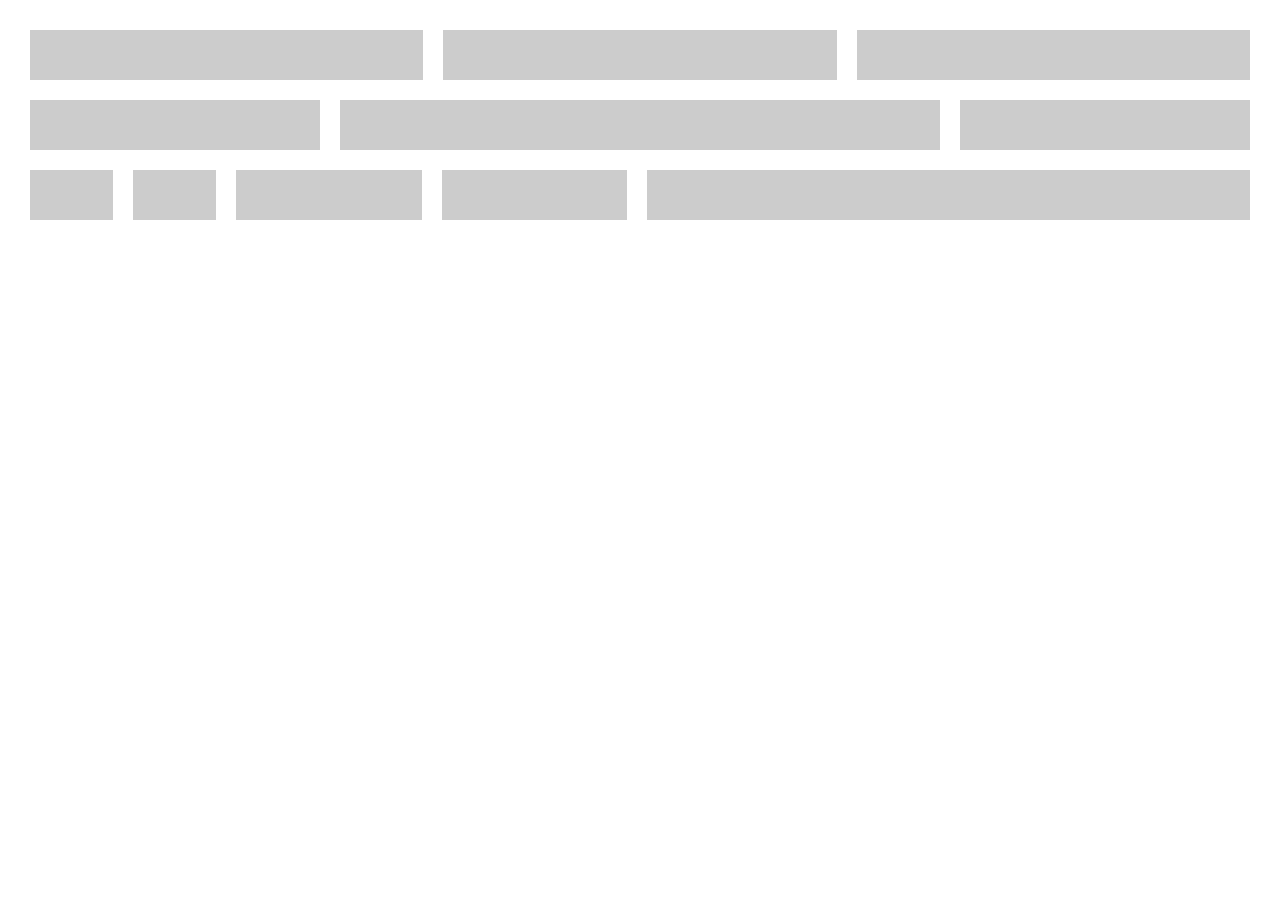
<file: ifeTasks/ifeTask8.html>
<!DOCTYPE html>
<html>
<head>
<meta charset="utf-8">
<meta http-equiv="X-UA-Compatible" content="IE=edge,chrome=1">
<title>响应式网格（栅格化）布局</title>
<meta name="description" content="响应式网格（栅格化）布局">
<meta name="keywords" content="响应式网格布局">
<link href="ifeCss/ifeTask8.css" rel="stylesheet">
</head>
<body>
    <div class="wrap">
    	<div class="div1 com"><div class="inner"></div></div>
    	<div class="div2 com"><div class="inner"></div></div>
    	<div class="div3 com"><div class="inner"></div></div>
    	<div class="div4 com"><div class="inner"></div></div>
    	<div class="div5 com"><div class="inner"></div></div>
    	<div class="div6 com"><div class="inner"></div></div>
    	<div class="div7 com"><div class="inner"></div></div>
    	<div class="div8 com"><div class="inner"></div></div>
    	<div class="div9 com"><div class="inner"></div></div>
    	<div class="div10 com"><div class="inner"></div></div>
    	<div class="div11 com"><div class="inner"></div></div>
    </div>
</body>
</html>
</file>
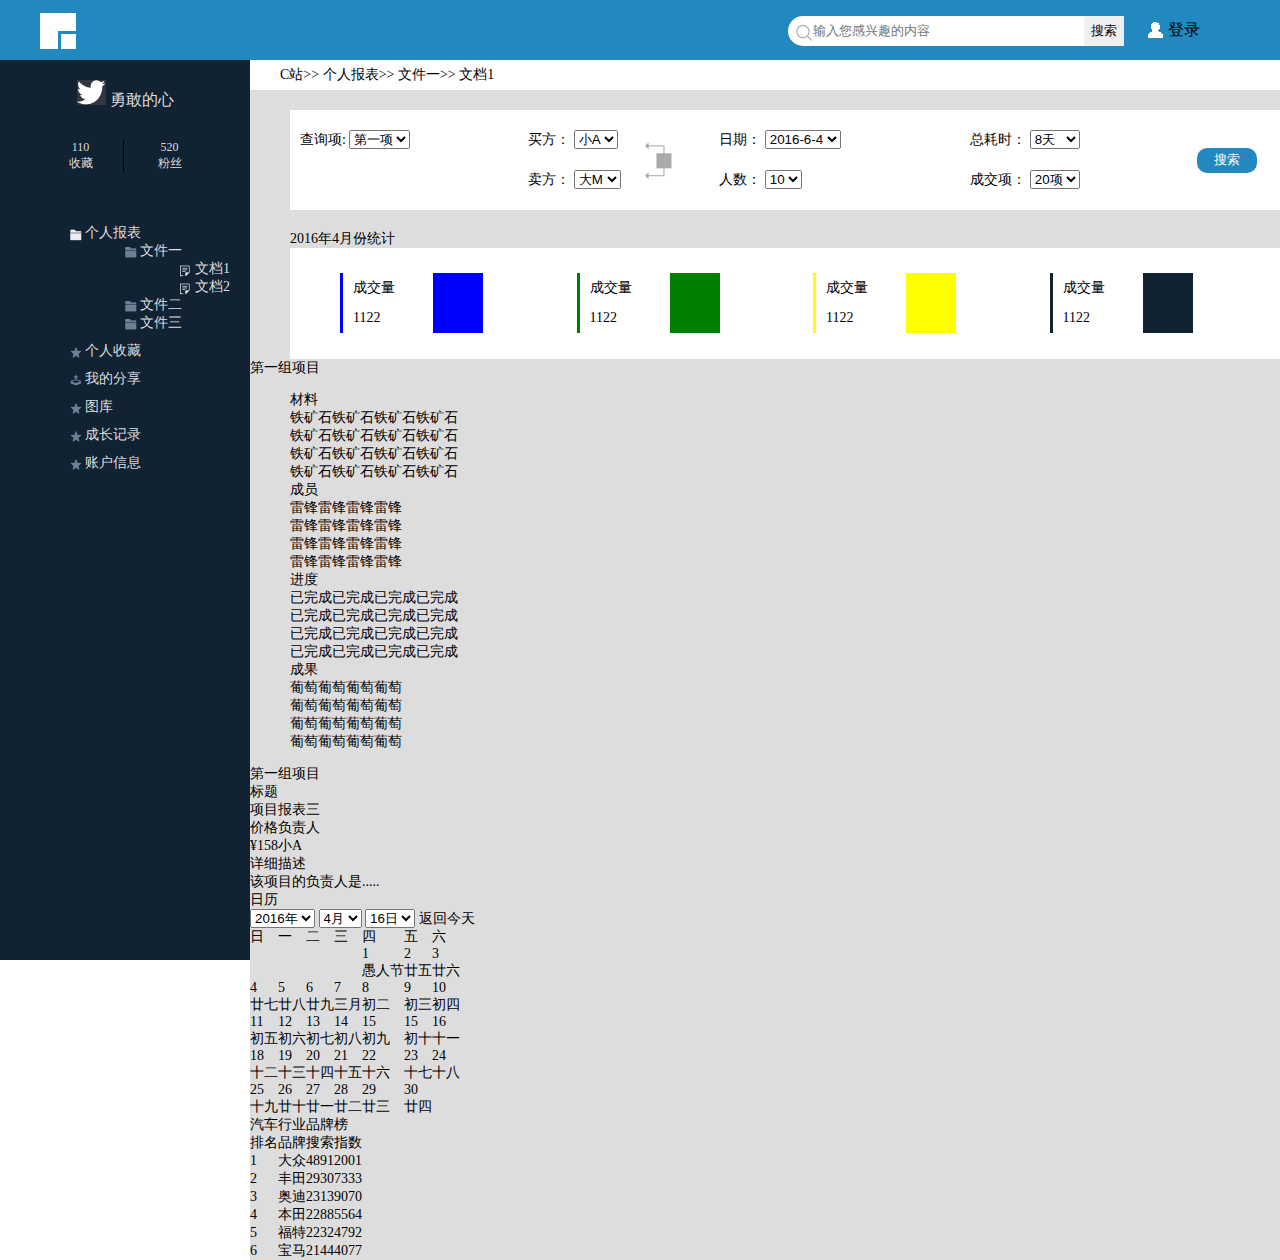
<file: ifeTasks/ifeTask9.html>
<!DOCTYPE html>
<html>
<head>
<meta charset="utf-8">
<meta http-equiv="X-UA-Compatible" content="IE=edge,chrome=1">
<title>百度前端任务9</title>
<meta name="description" content="百度前端任务9">
<meta name="keywords" content="百度前端任务9">
<link href="ifeCss/ifeTask9.css" rel="stylesheet">
</head>
<body>
	<!-- 头部开始 -->
	<header id="header">
		<img class="headerLeft" src="ifeImages/task9Logo.png" title="logo" alt="sorry，下载失败">
		<div class="headerRight">
			<form class="headerSearch" action="" method="post">
				<input class="searchBox" type="search" name="searchBox" placeholder="输入您感兴趣的内容">
				<input type="submit" name="submitBtn" value="搜索" class="headerSearchbtn"> 
			</form>
			<span class="login">登录</span>
		</div>
	</header>
	<!-- 头部结束 -->
    <div id="mainbody">
    	<div id="left">
    		<div class="leftTop">
    			<p>
    				<img src="ifeImages/twiter_icon.png" >
    				<span>勇敢的心</span>
    			</p>
    			<p>
    				<span>110</span><br>
    				<span>收藏</span>
    			</p>
    			<P>
    				<span>520</span><br>
    				<span>粉丝</span>
    			</P>
    		</div>
    		<div class="leftunder">
				<ul>
					<li class="leftunderLi1" >个人报表
						<ul>
							<li class="leftunderLi1Li1">文件一
								<ul>
									<li class="leftunderLi1Li1Li1">文档1</li>
									<li class="leftunderLi1Li1Li2">文档2</li>
								</ul>
							</li>
							<li class="leftunderLi1Li2">文件二</li>
							<li class="leftunderLi1Li3">文件三</li>
						</ul>
					</li>
					<li class="leftunderLi2">个人收藏</li>
					<li class="leftunderLi3">我的分享</li>
					<li class="leftunderLi4">图库</li>
					<li class="leftunderLi5">成长记录</li>
					<li class="leftunderLi6">账户信息</li>
				</ul>
    		</div>
    	</div>
    	<div id="right">
    		<p class="rightHeader">
    			<span>C站>></span>
    			<span>个人报表>></span>
    			<span>文件一>></span>
    			<span>文档1</span>
    		</p>
    		<div class="rightPart1">
    			<form action="" method="post">
	    			<table>
	    				<tr>
	    					<td>
	    						<span>查询项:</span>
	    						<select>
			    					<option value="第一项">第一项</option>
			    				</select>
	    					</td>
	    					<td >
	    						<span>买方：</span>
	    						<select>
	    							<option value="小A">小A</option>
	    							<option value="小B">小B</option>
	    						</select>
	    					</td>
	    					<td>
	    						<span>日期：</span>
	    						<select>
	    							<option value="2016-6-4">2016-6-4</option>
	    							<option value="2015-2-4">2015-2-4</option>
	    						</select>
	    					</td>
	    					<td>
	    						<span>总耗时：</span>
	    						<select>
	    							<option value="8天">8天</option>
	    							<option value="19天">19天</option>
	    						</select>
	    					</td>
	    					<td rowspan="2">
	    						<input type="submit" name="searchb" value="搜索" class="rightPart1Search">
	    					</td>
	    				</tr>
	    				<tr>
	    					<td></td>
	    					<td>
	    						<span>卖方：</span>
	    						<select>
	    							<option value="大M">大M</option>
	    							<option value="大N">大N</option>
	    						</select>
	    					</td>
	    					<td>
	    						<span>人数：</span>
	    						<select>
	    							<option value="10">10</option>
	    						</select>
	    					</td>
	    					<td>
	    						<span>成交项：</span>
	    						<select>
	    							<option value="20">20项</option>
	    							<option value="30">30项</option>
	    						</select>
	    					</td>
	    					<td></td>
	    				</tr>
	    			</table>
    				
    				
    			</form>
    		</div>
            <p class="part2P">2016年4月份统计</p>
    		<div class="rightPart2">    			
    			<ul>
    				<li class="part2Li1">
                        <table>
                            <tr>
                                <td class="part2Li1Td1">成交量</td>
                                <td rowspan="2" class="colorbox1"></td>
                            </tr>
                            <tr>
                                <td class="part2Li1Td2">1122</td>
                            </tr>
                        </table>  					
    				</li>
                    <li class="part2Li2">
                        <table>
                            <tr>
                                <td class="part2Li2Td1">成交量</td>
                                <td rowspan="2" class="colorbox2"></td>
                            </tr>
                            <tr>
                                <td class="part2Li2Td2">1122</td>
                            </tr>
                        </table>                    
                    </li>
                    <li class="part2Li3">
                        <table>
                            <tr>
                                <td class="part2Li3Td1">成交量</td>
                                <td rowspan="2" class="colorbox3"></td>
                            </tr>
                            <tr>
                                <td class="part2Li3Td2">1122</td>
                            </tr>
                        </table>                    
                    </li>
                    <li class="part2Li4">
                        <table>
                            <tr>
                                <td class="part2Li4Td1">成交量</td>
                                <td rowspan="2" class="colorbox4"></td>
                            </tr>
                            <tr>
                                <td class="part2Li1Td2">1122</td>
                            </tr>
                        </table>                    
                    </li>
    				 				
    			</ul>
    		</div>
    		<div class="rightPart3">
    			<div class="rightPart3Left">
    				<p>第一组项目</p>
    				<ul>
    					<li>
    						<span>材料</span>
    						<table>
    							<tr>
    								<td>铁矿石</td>
    								<td>铁矿石</td>
    								<td>铁矿石</td>
    								<td>铁矿石</td>
    							</tr>
    							<tr>
    								<td>铁矿石</td>
    								<td>铁矿石</td>
    								<td>铁矿石</td>
    								<td>铁矿石</td>
    							</tr>
    							<tr>
    								<td>铁矿石</td>
    								<td>铁矿石</td>
    								<td>铁矿石</td>
    								<td>铁矿石</td>
    							</tr>
    							<tr>
    								<td>铁矿石</td>
    								<td>铁矿石</td>
    								<td>铁矿石</td>
    								<td>铁矿石</td>
    							</tr>
    						</table>
    					</li>
    					<li>
    						<span>成员</span>
    						<table>
    							<tr>
    								<td>雷锋</td>
    								<td>雷锋</td>
    								<td>雷锋</td>
    								<td>雷锋</td>
    							</tr>
    							<tr>
    								<td>雷锋</td>
    								<td>雷锋</td>
    								<td>雷锋</td>
    								<td>雷锋</td>
    							</tr>
    							<tr>
    								<td>雷锋</td>
    								<td>雷锋</td>
    								<td>雷锋</td>
    								<td>雷锋</td>
    							</tr>
    							<tr>
    								<td>雷锋</td>
    								<td>雷锋</td>
    								<td>雷锋</td>
    								<td>雷锋</td>
    							</tr>
    						</table>
    					</li>
    					<li>
    						<span>进度</span>
    						<table>
    							<tr>
    								<td>已完成</td>
    								<td>已完成</td>
    								<td>已完成</td>
    								<td>已完成</td>
    							</tr>
    							<tr>
    								<td>已完成</td>
    								<td>已完成</td>
    								<td>已完成</td>
    								<td>已完成</td>
    							</tr>
    							<tr>
    								<td>已完成</td>
    								<td>已完成</td>
    								<td>已完成</td>
    								<td>已完成</td>
    							</tr>
    							<tr>
    								<td>已完成</td>
    								<td>已完成</td>
    								<td>已完成</td>
    								<td>已完成</td>
    							</tr>
    							</table>
    					</li>
    					<li>
    						<span>成果</span>
    						<table>
    							<tr>
    								<td>葡萄</td>
    								<td>葡萄</td>
    								<td>葡萄</td>
    								<td>葡萄</td>
    							</tr>
    							<tr>
    								<td>葡萄</td>
    								<td>葡萄</td>
    								<td>葡萄</td>
    								<td>葡萄</td>
    							</tr>
    							<tr>
    								<td>葡萄</td>
    								<td>葡萄</td>
    								<td>葡萄</td>
    								<td>葡萄</td>
    							</tr>
    							<tr>
    								<td>葡萄</td>
    								<td>葡萄</td>
    								<td>葡萄</td>
    								<td>葡萄</td>
    							</tr>
    						</table>
    					</li>
    				</ul>
    			</div>
    			<div class="rightPart3Right">
    				<p>第一组项目</p>
    				<span>标题</span>
    				<h1>项目报表三</h1>
    				<table>
    					<tr>
    						<td>价格</td>
    						<td>负责人</td>
    					</tr>
    					<tr>
    						<td>¥158</td>
    						<td>小A</td>
    					</tr>
    				</table>
    				<span>详细描述</span>
    				<p>该项目的负责人是.....</p>
    			</div>
    		</div>
    		<div class="rightPart4">
    			<div class="rightPart4Left">
    				<p>日历</p>
    				<div class="rightPart4LefHeader">
    					<select>
    						<option value="2016">2016年</option>
    						<option value="2015">2015年</option>
    					</select>
    					<select>
    						<option value="4">4月</option>
    						<option value="5">5月</option>
    					</select>
    					<select>
    						<option value="16">16日</option>
    					</select>
    					<span>返回今天</span>
    				</div>
    				<table>
    					<tr>
    						<td>日</td>
    						<td>一</td>
    						<td>二</td>
    						<td>三</td>
    						<td>四</td>
    						<td>五</td>
    						<td>六</td>
    					</tr>
    					<tr>
    						<td></td>
    						<td></td>
    						<td></td>
    						<td></td>
    						<td>
    							<p>1</p>
    							<p>愚人节</p>
    						</td>
    						<td>
    							<p>2</p>
    							<p>廿五</p>
    						</td>
    						<td>
    							<p>3</p>
    							<p>廿六</p>
    						</td>    					
    					</tr>
    					<tr>
    						<td>
    							<p>4</p>
    							<p>廿七</p>
    						</td>
    						<td>
    							<p>5</p>
    							<p>廿八</p>
    						</td>
    						<td>
    							<p>6</p>
    							<p>廿九</p>
    						</td>
    						<td>
    							<p>7</p>
    							<p>三月</p>
    						</td>
    						<td>
    							<p>8</p>
    							<p>初二</p>
    						</td>
    						<td>
    							<P>9</P>
    							<P>初三</P>
    						</td>
    						<td>
    							<p>10</p>
    							<p>初四</p>
    						</td>
    					</tr>
    					<tr>
    						<td>
    							<p>11</p>
    							<p>初五</p>
    						</td>
    						<td>
    							<p>12</p>
    							<p>初六</p>
    						</td>
    						<td>
    							<p>13</p>
    							<p>初七</p>
    						</td>
    						<td>
    							<p>14</p>
    							<p>初八</p>
    						</td>
    						<td>
    							<p>15</p>
    							<p>初九</p>
    						</td>
    						<td>
    							<P>15</P>
    							<P>初十</P>
    						</td>
    						<td>
    							<p>16</p>
    							<p>十一</p>
    						</td>
    					</tr>
    					<tr>
    						<td>
    							<p>18</p>
    							<p>十二</p>
    						</td>
    						<td>
    							<p>19</p>
    							<p>十三</p>
    						</td>
    						<td>
    							<p>20</p>
    							<p>十四</p>
    						</td>
    						<td>
    							<p>21</p>
    							<p>十五</p>
    						</td>
    						<td>
    							<p>22</p>
    							<p>十六</p>
    						</td>
    						<td>
    							<P>23</P>
    							<P>十七</P>
    						</td>
    						<td>
    							<p>24</p>
    							<p>十八</p>
    						</td>
    					</tr>
    					<tr>
    						<td>
    							<p>25</p>
    							<p>十九</p>
    						</td>
    						<td>
    							<p>26</p>
    							<p>廿十</p>
    						</td>
    						<td>
    							<p>27</p>
    							<p>廿一</p>
    						</td>
    						<td>
    							<p>28</p>
    							<p>廿二</p>
    						</td>
    						<td>
    							<p>29</p>
    							<p>廿三</p>
    						</td>
    						<td>
    							<P>30</P>
    							<P>廿四</P>
    						</td>
    						<td>
    							
    						</td>
    					</tr>    					
    				</table>
    			</div>
    			<div class="rightPart4Right">
    				<p>汽车行业品牌榜</p>
    				<table>
    					<tr>
    						<td>排名</td>
    						<td>品牌</td>
    						<td>搜索指数</td>
    					</tr>
    					<tr>
    						<td>1</td>
    						<td>大众</td>
    						<td>
    							<span>48912001</span>
    							<span><span></span></span>
    						</td>
    					</tr>
    					<tr>
    						<td>2</td>
    						<td>丰田</td>
    						<td>
    							<span>29307333 </span>
    							<span><span></span></span>
    						</td>
    					</tr>
    					<tr>
    						<td>3</td>
    						<td>奥迪</td>
    						<td>
    							<span>23139070  </span>
    							<span><span></span></span>
    						</td>
    					</tr>
    					<tr>
    						<td>4</td>
    						<td>本田</td>
    						<td>
    							<span>22885564</span>
    							<span><span></span></span>
    						</td>
    					</tr>
    					<tr>
    						<td>5</td>
    						<td>福特</td>
    						<td>
    							<span>22324792</span>
    							<span><span></span></span>
    						</td>
    					</tr>
    					<tr>
    						<td>6</td>
    						<td>宝马</td>
    						<td>
    							<span>21444077 </span>
    							<span><span></span></span>
    						</td>
    					</tr>    					
    				</table>
    			</div>
    		</div>
    	</div>
    </div>
</body>
</html>
</file>
<file: ifeTasks/ifeCss/ifeTask8.css>
@charset "UTF-8";
/**
 * 
 * @authors Cubic-luo (you@example.org)
 * @date    2016-06-03 20:18:59
 * @version $Id$
 */
 *{margin: 0px;padding: 0px;}
.wrap{padding: 20px ;}
.com{
	box-sizing: border-box;	
	float: left;
}
.inner{
	box-sizing: border-box;
	background-color: #ccc;	
	height: 50px;
	margin: 10px;
}
/*尺寸大于768时显示的情况*/
@media screen and (min-width: 768px) {
	.div1{	width:33.33%; }
	.div2{  width: 33.33%; }		
	.div3{  width: 33.33%; } 
	.div4{ width: 25%; }	
	.div5{ width: 50%; }
	.div6{ width: 25%; }
	.div7{width: 8.3%;}
	.div8{width: 8.3%;}
	.div9{width: 16.6%;}
	.div10{width: 16.6%;}
	.div11{width: 50.2%;}
}
/*尺寸大于768时显示的情况*/
/*尺寸小于768时显示的情况*/
@media screen and (max-width: 768px) {
	.div1{	width:50%; }
	.div2{  width: 50%; }	
	.div3{  width: 100%; }
	.div4{ width: 25%; }	
	.div5{ width: 50%; }
	.div6{ width: 25%; }
	.div7{width: 16.6%;}
	.div8{width: 16.6%;}
	.div9{width: 66.8%;}
	.div10{width: 25%;}
	.div11{width: 25%;}
}
/*尺寸小于768时显示的情况*/

/*关键点在这个属性：box-sizing: border-box;	
刚开始设置百分比时总是被边框属性影响，极其难看*/
</file>
<file: ifeTasks/ifeCss/ifeTask1.css>
/*CSS reset*/
body,div,dl,dd,ul,ol,li,h1,h2,h3,h4,h5,h6,pre,form,fieldset,input,textarea,p,blockquote,th,td{margin: 0;padding: 0;}
table{border-collapse: 0;border-spacing: 0;}
fieldset,img{border: 0}
address,caption,cite,code,dfn,em,strong,th,var{font-style: normal;font-weight: normal;}
ol,ul{list-style: none;}
h1,h2,h3,h4,h5,h6{font-size: 100%;font-weight: normal;}
q:before,q:after{content: ''}

body{font-size: 14.7px;background-color: black;}
#ifeTask2Wrap{
	width: 95%;
	margin: 0 auto;
	border: 1 solid #123;
}
#main{
	background-color: #ddd;
	padding: 20px;
	position: relative;
	padding-bottom: 10px;
}
#header{
	background-color: #123;
	line-height: 60px;
	overflow: hidden;		
}
.headerTitle{
	font-size: 22px;
	color: red;
	float:left;
	margin-left: 20px;
}
.headerMenu li{
	display: inline-block;	
}
.headerNav{
	float: right;
	margin-right: 30px;
}
header nav a{text-decoration-line: none;}
header nav a:link{color: white;}
article{
	background-color: white;
	border: 1px solid #ccc;
	margin-bottom: 20px;	
	box-shadow: 2px 2px 2px #ccc;
	padding: 20px;
}
.photo{
	border: 1px solid #123;
	display: inline-block;
	padding: 10px;
	margin: 10px 2em;
}
.photo p{	
	text-align: center;
	font-size: 10px;
	margin-bottom: 5px;	
}
.photo img{
	width: 100px;
	height: 100px;
	display: inline-block;
}
.phototitle{font-weight:bold;font-size: 20px; }
#table1{
	width: 100%;
}
.table1Tr1{
	background-color: black;
	color: white;
}
.table1Tr4{
	background-color: #ddd;
}
#form1{
	background-color: white;
	border: 1px solid #ccc;
	margin-bottom: 20px;	
	box-shadow: 2px 2px 2px #ccc;
	padding: 20px;
}
#form1 form table{		
	width: 100%;
}
#form1 h2{
	border-left: 2px solid #ccc;
	font-size: 20px;
	font-weight: bold;
	padding: 5px;
}
.tr{
	text-align: right;
}
#form1 form td{
	padding-bottom: 10px;
}
.submit{
	text-align: center;
	border: 1px solid #ccc;
	border-radius: 10px;
	width: 100%;
	background-color: blue;
	margin-top: 10px;
	line-height: 40px;
	font-size: 16px;
	color: white;
}
#footer{
	line-height: 60px;
	color: white;
	text-align: center;
	}

.ccc{color: #ccc;font-size: 13px;}
#aside{
	width: 400px;
	position: absolute;
	top: 20px;
	right: 0px;
}
#left{
	margin-right: 400px;
}
</file>
<file: ifeTasks/ifeCss/ifeTask3.css>
/*CSS reset*/
body,div,dl,dd,ul,ol,li,h1,h2,h3,h4,h5,h6,pre,form,fieldset,input,textarea,p,blockquote,th,td{margin: 0;padding: 0;}
table{border-collapse: 0;border-spacing: 0;}
fieldset,img{border: 0}
address,caption,cite,code,dfn,em,strong,th,var{font-style: normal;font-weight: normal;}
ol,ul{list-style: none;}
h1,h2,h3,h4,h5,h6{font-size: 100%;font-weight: normal;}
q:before,q:after{content: ''}
img{width:100%}
#wrap{
	background-color: #eee;
	border: 1px solid #999;
	padding: 20px;
	margin: 10px;	
	overflow: hidden;

}
#left{
	width: 200px;
	float: left;	
	padding: 20px;
	border: 1px solid #999;
	background-color: white;
}
#left span{margin-left: 5px;}
.ifeTask3Logo{
	width: 80px;
	height: 80px;
	border: 1px solid #999;
	float: left;
}
#right{
	float: right;
	width: 120px;	
	padding: 20px;
	border: 1px solid #999;
	background-color: white;
}
#middle{
	margin-left: 260px;
	margin-right: 180px;
	border: 1px solid #999;
	padding: 20px;
	background-color: white;	

}
.ifeTask3Logo2{
	margin-bottom: 20px;
}
</file>
<file: ifeTasks/ifeCss/ifeTask4.css>
/*CSS reset*/
body,div,dl,dd,ul,ol,li,h1,h2,h3,h4,h5,h6,pre,form,fieldset,input,textarea,p,blockquote,th,td{margin: 0;padding: 0;}
table{border-collapse: 0;border-spacing: 0;}
fieldset,img{border: 0}
address,caption,cite,code,dfn,em,strong,th,var{font-style: normal;font-weight: normal;}
ol,ul{list-style: none;}
h1,h2,h3,h4,h5,h6{font-size: 100%;font-weight: normal;}
q:before,q:after{content: ''}

#box{
	background-color: #eee;
	width: 400px;
	height: 200px;	
	position: absolute;
	top: 50%;
	left: 50%;
	margin-top: -100px;
	margin-left: -200px;		
}

.lt{
	background-color: yellow;
	border: 1px solid #eee;
	border-radius:0px 0px 100% 0px;
	width: 50px;
	height: 50px;
	position: absolute;
	top: 0px;
	left: 0px;
}
.rb{
	background-color: yellow;
	border: 1px solid #eee;
	border-radius: 100% 0px 0px 0px;
	width: 50px;
	height: 50px;
	position: absolute;
	bottom: 0px;
	right: 0px;
}
</file>
<file: ifeTasks/ifeCss/ifeTask6.css>
/*CSS reset*/
body,div,dl,dd,ul,ol,li,h1,h2,h3,h4,h5,h6,pre,form,fieldset,input,textarea,p,blockquote,th,td{margin: 0;padding: 0;}
table{border-collapse: 0;border-spacing: 0;}
fieldset,img{border: 0}
address,caption,cite,code,dfn,em,strong,th,var{font-style: normal;font-weight: normal;}
ol,ul{list-style: none;}
h1,h2,h3,h4,h5,h6{font-size: 100%;font-weight: normal;}
/*q:before,q:after{content:''};*/

body{font-size: 14.7px;}
#wrap{
	width: 980px;
	height: 1300px;
	margin: 0px auto;
	border: 1px solid #ccc;	
}
/*头部开始*/
.headerAdd{
		height: 21px;
		width: 85px;
		background-color: red;
		display: inline-block;
		padding-top: 40px;
		margin-bottom: -4px;
		font-size: 12px;
		font-family: "黑体";
		color: #ffffff;
		padding-right: 25px;		
		float: left;
}
#header{
	border-bottom: 2px solid #938e8c;
	text-align: right;
	overflow: hidden;
	width: 892px;	
	margin: 0px auto;
}
.headerTime{
	font-size: 12px;
	color: #d45d5c;
	font-family: "黑体";	
	margin-top: 45px;
	display: inline-block;
}
/*头部结束，正文上部开始*/
#main{
	width: 892px;
	margin: 0px auto;
}
.mainTop{
	overflow: hidden;
	margin-top: 20px;	
}
.mainTopLeft{
	float: left;
	width: 641px;
	height: 301px;
}
.mainTopRight{
	float: right;
	width: 203px;
	margin-right: 20px;
	border-top: 2px solid #cc8091;
	padding-top: 10px;
}
.mainTopRight h1::first-letter{
	font-size: 28px;
}
.mainTopRight h1{
	font-size: 24px;
	font-family: "微软雅黑";
	color: #000000;
}
.mainTopRightP1Span{
	font-size: 12px;
	color: #676767;	
	font-family: "楷体";
}
.mainTopRightP2 span:nth-child(1){
	font-size: 116px;
	color: #75b86b;
	font-family: "微软雅黑";
	font-style: italic;
	margin-left: -15px;
	line-height: 116px;
}
.mainTopRightP2 span:nth-child(2){
	color: #cc8091;
	font-size: 55px;
	font-family: "微软雅黑";
	float: left;
	display: inline-block;
	padding-top: 7px;
}
.mainTopRightP2 span:nth-child(3){
	color: #cc8091;
	font-size:21px;
	font-family: "微软雅黑";
	margin-top: 25px;	
	margin-bottom: -15px;
	display: inline-block;
	margin-left: 5px;
}
.mainTopRightP2 span:nth-child(4){
	color: #cc8091;
	font-size:12px;
	font-family: "微软雅黑";
	display: inline-block;	
	margin-left: 5px;
}
/*正文上部结束，正文中部开始*/
.mainMiddle{
	width: 641px;
	overflow: hidden;
}
.mainMiddleLeft{
	width: 40%;
	display: inline-block;
	float: left;
}
.mainMiddleMiddle{
	width: 30%;
	display: inline-block;
	float: left;
}
.mainMiddleRight{
	width: 30%;
	display: inline-block;
	float: left;
}
.mainMiddleLeft h2{
	color: #418c59;
	font-size: 16px;
	text-decoration:underline;
	font-weight: bold;
	margin-bottom: 16px;
}
.mainMiddleLeft p{
	font-size: 12px;
	font-family: "宋体";
	color: #767777;	
	padding-right: 10px;
}
.mainMiddleMiddle h2{
	color: #d2994f;
	font-size: 16px;
	text-decoration:underline;
	font-weight: bold;
	margin-bottom: 10px;	
}
.mainMiddleMiddle p{
	font-size: 12px;
	font-family: "微软雅黑";
	color: #231815;
	opacity: 0.7;
	margin-bottom: 16px;
	padding-right: 10px;	
}
.mainMiddleRight h2{
	color: #cc7680;
	font-size: 16px;
	text-decoration:underline;
	font-weight: bold;
	margin-bottom: 10px;	
}
.mainMiddleRight p{
	font-size: 12px;
	font-family: "微软雅黑";
	color: #cd4a48;
	opacity: 0.7;
	font-style: italic;
	margin-bottom: 16px;
	padding-right: 10px;	
}
/*正文上部结束，正文下部开始*/
.mainUnder{
	overflow: hidden;
	width: 100%;
}
.mainUnderLeft{
	width: 415px;
	float: left;
	display: inline-block;

}
.mainUnderLeftDiv2 img{
	float: right;
	display: inline-block;
	padding: 15px 0px 15px 12px;		
}
.mainUnderLeftDiv2P2,.mainUnderLeftDiv2P3	{
	text-indent: 2em;
	font-family: "宋体";
	font-size: 12px;
	color: #767777;	
	line-height: 16px;
}
.mainUnderLeftDiv1 p:nth-child(1){
	font-size: 72px;
	color: #f5e327;
	font-family: "黑体";
	font-style: italic;
	font-weight: bold;
	display: inline-block;
	margin-right: 5px;	
}
.mainUnderLeftDiv1 p:nth-child(2),.mainUnderLeftDiv1 p:nth-child(3){
	display: inline-block;
	color: #114567;
	font-size: 42px;
	font-family: "黑体";
}
.mainUnderLeftDiv1 p:nth-child(4){	
	color: #114567;
	font-size: 33px;
	font-family: "黑体";	
}
.mainUnderLeftDiv1{
	border-bottom: 2px solid  #114567;		
}
.mainUnderLeftDiv2>span{
	color: red;
	font-size: 70px;
	color: #f5e327;
	font-family: "微软雅黑";
	float: left;
	display: inline-block;
	line-height: 70px;
	padding: 0px 5px 5px;
}
.mainUnderLeftDiv2{
	margin-top: 20px;
}
.mainUnderLeftDiv2P1{
	font-family: "宋体";
	font-size: 12px;
	color: #767777;
	line-height: 14px;
}
.mainUnderRight{
	float: right;
	width: 458px;	
	display: inline-block;
} 
.mainUnderRightDiv1{
	width: 459px;
	height: 318px;
	background-color: #ddd;	
	margin-top: 20px;
	
}
.mainUnderRightDiv1 ul{
padding: 20px 30px;
list-style-type: square;
font-size: 16px;
color: #5a5b5b;
}
.mainUnderRightDiv1 ul li{
	margin-bottom: 20px;

}
.mainUnderRightDiv1Div2{
	width:250px;
	background-color: red;
	color: #ffffff;	
	height: 160px;
	display: inline-block;
	margin-top: 3px;
}
.mainUnderRightDiv1Div2 p:nth-child(1){
	font-size: 110px;
	font-family: "微软雅黑";
	float: left;
	display: inline-block;
	height: 160px;
	
}
.mainUnderRightDiv1Div2 p:nth-child(2){
	display: inline-block;
	float: right;
	width: 110px;
	height: 80px;	
	margin-right: 70px;	
	border-left: 2px solid white;
	margin-top: 35px;	

}
.mainUnderRightDiv1Div2 p:nth-child(2) span:nth-child(1){	
	font-size: 21px;
	font-family: "黑体";
	font-style: italic;
	color: #ffffff;
	padding-left: 5px;
}
.mainUnderRightDiv1Div2 p:nth-child(2) span:nth-child(2){	
	font-size: 21px;
	font-family: "黑体";
	font-style: italic;
	padding-left: 5px;
}
.mainUnderRightDiv1Div2 p:nth-child(2) span:nth-child(3){
	font-size: 12px;
	color: #ffffff;
	font-family: "黑体";
	padding-left: 7px;
}

.mainUnderRightDiv1Span{
	float: right;	
	width: 200px;
	height: 160px;
	color: #5a5b5b;
	font-family: '黑体';
	padding-top: 20px;
	font-size: 14px;
}
/*正文下部结束，页尾开始*/
#footer{
	border-top: 1px solid #938e8c;	
	font-size: 12px;
	color: #d45d5c;
	font-family: "黑体";
	width: 892px;
	margin: 40px auto;
	text-align: right;
}
/*页尾结束*/
</file>
<file: ifeTasks/ifeCss/ifeTask7.css>
/*CSS reset*/
body,div,dl,dd,ul,ol,li,h1,h2,h3,h4,h5,h6,pre,form,fieldset,input,textarea,p,blockquote,th,td{margin: 0;padding: 0;}
table{border-collapse: 0;border-spacing: 0;}
fieldset,img{border: 0}
address,caption,cite,code,dfn,em,strong,th,var{font-style: normal;font-weight: normal;}
ol,ul{list-style: none;}
h1,h2,h3,h4,h5,h6{font-size: 100%;font-weight: normal;}
body{font-family: "微软雅黑";}
a{text-decoration: none;}

/*全局*/
@media screen and (min-width:1300px) {
	#wrap{
	width: 100%;	
}	
}
@media screen and (max-width:1300px ) {
		#wrap{
	width: 1300px;	
}
}
/*全局结束*/
/*头部开始*/
#header{
	line-height: 60px;
	background-color: white;
	overflow: hidden;
}
.headerImg{
	float: left;
	margin-left: 30px;
	line-height: 31px;	
	font-size: 31px;
	background-image: url(../ifeImages/logo.png);
	background-repeat: no-repeat;	
	display: inline-block;
	padding-left: 35px;
	margin-top: 15px;

}
.headerMenu{
	float: right;
	margin-right: 10px;
	display: inline-block;
	padding-right: 20px;
}
.headerMenu li{
	display: inline-block;
	margin-left: 30px;
}
.login{
	background-image: url(../ifeImages/user_icon.png);
	background-repeat: no-repeat;
	background-position: 0 22px;
	padding-left: 20px;	
}
/*头部结束，第一部分开始*/
.mainPart1{
	background-image: url(../ifeImages/banner_img.jpg);
	height: 690px;
	background-repeat: no-repeat;
	background-size: cover;
	padding-top: 150px;
	padding-left: 100px;
	color: white;	
	font-weight: bold;
}
.mainPart1 p:nth-child(1){
	font-size: 60px;
	margin-left:-4px;
	margin-bottom: 20px;
}
.mainPart1 p:nth-child(2){
	font-size: 20px;
	line-height: 30px;
}
.mainPart1 p:nth-child(3){
	font-size: 20px;
	line-height: 30px;
	margin-bottom: 30px;
}
.mainPart1 p:nth-child(4) a{
	font-size: 40px;
	width: 300px;
	line-height: 60px;
	display: inline-block;
	text-align: center;
	background-color: rgb(231, 79, 77);
	text-decoration: none;
	color: white;
}
/*第一部分结束，第二部分开始*/
.mainPart2{
	text-align: center;
}
.mainPart2 ul li{
	display: inline-block;
	margin-bottom: 60px;
	margin-top: 60px;
}
.mainPart2 ul{
	width: 90%;
	display: inline-block;	
}
.mainPart2 ul li p{
	margin-top: 20px;
	line-height: 40px;
	padding-right: 10px;
}
.mainPart2 ul li p:not(.p4){
	border-right: 1px solid black;	
	margin-right: 10px;
	opacity: 0.7;		
}

/*第二部分结束，第三部分开始*/
.mainPart3{
	line-height: 150px;
	background-color: #EDEDED;
	text-align: center;
}
.mainPart3 img{
	padding-top: 60px;
	margin-bottom: -30px;	
	background-color: #EDEDED;
}
.mainPart3 p{	
	font-size: 50px;
}
/*第三部分结束，第四部分开始*/
.mainPart4{
	background-image: url(../ifeImages/search_bac.jpg);
	background-repeat: no-repeat;
	background-size: cover;
	height: 340px;
	text-align: center;
	padding-top: 40px;
	color: white;
}
.mainPart4P1{	
	font-size: 25px;
}
.mainPart4 hr{
	width: 30px;
	background-color: white;
	height: 2px;
}
.mainPart4P2{
	font-size: 14px;
	margin-bottom: 30px;
}
#form1 select{
	width: 200px;
	height: 30px;
	margin-right: 10px;
	background-image: url(../ifeImages/btnb.png) ;
	background-repeat: no-repeat;
	background-position: right;
	appearance:none;
  -moz-appearance:none;
  -webkit-appearance:none;  
  
}
.form1Submit{
	width: 200px;
	height: 30px;
	background-color: rgb(231, 79, 77);	
	border: none;
	color: white;
	font-weight: bold;
}
/*第四部分结束，第五部分开始*/
.mainPart5 li{
	display: inline-block;
	padding: 20px;
}
.mainPart5{
	background-color: #EDEDED;
	text-align: center;
}
.mainPart5 ul{
	width: 90%;
	margin: 0px auto;
}
/*第五部分结束，第六部分开始*/
.mainPart6{
	overflow: hidden;

}
.mainPart6Left{
	background-image: url(../ifeImages/info1_bac.jpg);
	background-repeat: no-repeat;
	background-size: cover;
	float: left;
	width: 60%;
	height: 400px;
	text-align: center;
	color: white;
	padding-top: 100px;
}
.mainPart6LeftP1{
	font-size: 38px;
}
.mainPart6LeftP2{
	font-size: 130px;
}
.mainPart6LeftP3{
	font-size: 20px;	
}
.mainPart6Right{
	height: 400px;
	padding-top: 100px;
	text-align: center;	
}
.mainPart6RightP1{
	font-size: 20px;
	margin-bottom: 20px;	
}
.mainPart6RightP1 span{
	color: red;
}
.mainPart6RightP2{
	font-size: 14px;	
	color: #ccc;
	margin-bottom: 30px;
}
.mainPart6RightP3{
	border: 1px solid red;
	display: inline-block;
	width: 120px;
	line-height: 30px;
	color: red;
	text-decoration: none;
	font-size: 20px;
}
.mainPart6RightP3 a:link{
	color: red;
}
.mainPart6RightP3 a:visited{
	color: red;
}
/*第六部分结束，第七部分开始*/
.mainPart7{
	overflow: hidden;
}
.mainPart7Top{
	height: 200px;
	padding-top: 60px;
	text-align: center;
	border-top: 1px solid red;
}
.mainPart7Top hr{
	width: 32px;
	height: 2px;
	background-color: red;
}
.mainPart7TopP1{
	font-size: 30px;
}
.mainPart7TopP2{
	font-size: 14px;
	color: #ccc;
	margin-top: 20px;
}
/*part7上部结束*/
.mainPart7Left{
	float: left;
	text-align: left;
	width: 400px;
	padding:0px 50px;
}
.mainPart7Left li{
	margin-bottom: 30px;
}
.mainPart7Left li p:nth-child(1){
	font-size: 16px;
	font-weight: bold;
	margin-bottom: 10px;
}
.mainPart7Left li p:nth-child(2){
	font-size: 13px;
	color: #ccc;
}
.mainPart7Left li p:nth-child(3){
	text-align: right;
	margin-top: 5px;
}
/*part7左部结束，右部开始*/
.mainPart7Right{
	text-align: center;
}
.mainPart7Right form input:not(.part7Submit){
	margin-right: 10px;
	margin-bottom: 10px;
	width: 300px;
	height: 30px;
	background-color: #EDEDEF;
	border: none;
}
.textbox{
	resize: none;
	width: 614px;
	margin-right: 10px;
	border: none;
	background-color: #EDEDEF;
	height: 140px;
}
.part7Submit{
	width: 614px;
	margin-right: 10px;
	border: none;
	background-color: #EDEDEF;
	height: 40px;
	margin-top: 10px;
}
/*第七部分结束，第八部分开始*/
.mainPart8{
	background-color: #33363F;
	text-align: center;
	padding-top: 60px;
	color: white;
}
.mainPart8 p:nth-child(1){
	font-size: 20px;
	margin-bottom: 10px;
}
.mainPart8 p:nth-child(2){
	font-size: 14px;
	font-weight: normal;
	line-height: 20px;
}
.mainPart8 p:nth-child(3){
		font-size: 14px;
	font-weight: normal;
	line-height: 20px;
	margin-bottom: 20px;
}
.part8Search{
	width: 400px;
	height: 40px;
	border: none;
}
.part8Submit{
	width: 80px;
	height: 40px;
	border: none;
	margin-left: -6px;
}
.part8Link img{
	margin-right: 40px;
	margin-top: 20px;
	margin-bottom: 40px;
}
/*第八部分结束*/
#footer{
	line-height: 60px;
	background-color: #ccc;
	text-align: left;
	padding-left: 40px;
}
.back{
	position: fixed;
	right: 5px;
	bottom: 20px;	
	font-size: 10px;	
	height: 30px;
}
</file>
<file: ifeTasks/ifeCss/ifeTask9.css>
@charset "UTF-8";
/**
 * 
 * @authors Your Name (you@example.org)
 * @date    2016-06-04 19:30:47
 * @version $Id$
 */
/*CSS reset*/
body,div,dl,dd,h1,h2,h3,h4,h5,h6,pre,form,fieldset,input,textarea,p,blockquote,th,td{margin: 0;padding: 0;}
table{border-collapse: 0;border-spacing: 0;}
fieldset,img{border: 0}
address,caption,cite,code,dfn,em,strong,th,var{font-style: normal;font-weight: normal;}
ol,ul{list-style: none;}
h1,h2,h3,h4,h5,h6{font-size: 100%;font-weight: normal;}
q:before,q:after{content: ''}
/*头部开始*/
body{font-family: "microsoft YaHei"}
#header{
	height: 60px;
	background-color: #2189bf;
	text-align: right;
	width: 100%;
	overflow: hidden;
	position: fixed;
	top: 0px;
	left: 0px;
}
.headerLeft{
padding-left: 40px;
padding-top: 13px;
float: left;
}
.headerSearch{
	display: inline-block;
}
.headerRight{	
	margin-right: 80px;
	line-height: 60px;
}
.searchBox{
	height: 30px;
	width: 300px;
	padding: 5px 5px 5px 25px;
	border: none;
	border-radius: 20px 0px 0px 20px ;
	outline: none;	
	background-image:url(../ifeImages/zoom.png) ;
	background-repeat: no-repeat;
	background-position: 8px 8px; 
}
.login{
	background-image: url(../ifeImages/login.png) ;
	background-repeat: no-repeat;
	background-position: left center;
	padding-left: 20px;
	margin-left: 20px;
	line-height: 60px;
	cursor: pointer;
}
.headerSearchbtn{
	width: 40px;
	height: 30px;
	border: none;
	margin-left: -8px;
	cursor: pointer;
}
/*头部结束*/
#left{
	width: 250px;
	height: 900px;
	background-color: #123;
	color: #ddd;
	font-weight: normal;
	position: fixed;
	top: 60px;
	left: 0px;
}
/*左边上部分*/
.leftTop{
	height: 100px;
	padding-top: 20px;
	text-align: center;
}
.leftTop p:nth-child(1) {	
	line-height: 40px;
	text-align: center;
	margin-bottom: 20px;
}
.leftTop p:nth-child(2){
	border-right: 1px solid black;
	display: inline-block;
	font-size: 12px;
	padding-right: 30px;
} 
.leftTop p:nth-child(3){
	display: inline-block;
	font-size: 12px;
	padding-left: 30px;
}
/*左边上部结束，下部开始*/

.leftunder{
	padding-left:30px;
	font-size: 14px;	
	padding-top: 30px;
}
.leftunderLi1{
	background-image: url(../ifeImages/file_cur.png);
	background-repeat: no-repeat;
	padding-left:15px;
	background-position: 0px 5px;
	padding-bottom: 10px;
}
.leftunderLi2{
	background-image: url(../ifeImages/star.png);
	background-repeat: no-repeat;
	padding-left:15px;
	background-position: 0px 5px;
	padding-bottom: 10px;
}
.leftunderLi3{
	background-image: url(../ifeImages/share.png);
	background-repeat: no-repeat;
	padding-left:15px;
	background-position: 0px 5px;
	padding-bottom: 10px;
}
.leftunderLi4{
	background-image: url(../ifeImages/star.png);
	background-repeat: no-repeat;
	padding-left:15px;
	background-position: 0px 5px;
	padding-bottom: 10px;
}
.leftunderLi5{
	background-image: url(../ifeImages/star.png);
	background-repeat: no-repeat;
	padding-left:15px;
	background-position: 0px 5px;
	padding-bottom: 10px;
}
.leftunderLi6{
	background-image: url(../ifeImages/star.png);
	background-repeat: no-repeat;
	padding-left:15px;
	background-position: 0px 5px;
	padding-bottom: 10px;
}
.leftunderLi1Li1{
	background-image: url(../ifeImages/file_close.png);
	background-repeat: no-repeat;
	padding-left:15px;
	background-position: 0px 5px;
}
.leftunderLi1Li2{
	background-image: url(../ifeImages/file_close.png);
	background-repeat: no-repeat;
	padding-left:15px;
	background-position: 0px 5px;
}
.leftunderLi1Li3{
	background-image: url(../ifeImages/file_close.png);
	background-repeat: no-repeat;
	padding-left:15px;
	background-position: 0px 5px;
}
.leftunderLi1Li1Li1{
		background-image: url(../ifeImages/doc_open.png);
	background-repeat: no-repeat;
	padding-left:15px;
	background-position: 0px 5px;
}
.leftunderLi1Li1Li2{
		background-image: url(../ifeImages/doc_open.png);
	background-repeat: no-repeat;
	padding-left:15px;
	background-position: 0px 5px;
}
/*左边结束，右边part1开始*/
#right{
	margin-top: 60px;
	margin-left: 250px;
	background-color: #ddd;
	font-size: 14px;
}
.rightHeader{
	background-color: white;
	padding-left: 30px;
	line-height: 30px;
}
.rightPart1{
	background-color: white;
	margin-top: 20px;
	margin-left: 40px;
	padding: 10px;
	line-height: 40px;
	width: 1000px;
	background-image: url(../ifeImages/change.png);
	background-repeat: no-repeat;
	background-position: 355px 32px;

}
.rightPart1 form table{
	width: 100%;
}
.rightPart1Search{
	background-color: #2189bf;
	border: none;
	width: 60px;
	height: 25px;
	color: white;
	margin-right: -10px;
	border-radius: 10px;
}
/*part1结束，part2开始*/
.rightPart2{
	background-color: white;
	margin-top: 20px;
	margin-left: 40px;
	padding: 10px;
	line-height: 40px;
	width: 1000px;
	
}
.part2P{
		margin-left: 40px;
		margin-bottom: -20px;
   		margin-top: 20px;
}
.rightPart2 ul{
	width: 100%;
	margin: 0 auto;
	padding: 0px auto;
	

}
.rightPart2 ul li{
	display: inline-block;
	width: 23%;
	text-align: left;
	line-height: 60px;
	margin-top: 15px;		

}
.part2Li1{
	border-left: 3px solid blue;	
}
.part2Li1Td1,.part2Li1Td2{
	line-height: 30px;
	width: 50px;
	padding-left: 10px;
	padding-right: 30px;
}
.colorbox1{
	background-color: blue;	
	width: 50px;
}

.part2Li2{
	border-left: 3px solid green;	
}
.part2Li2Td1,.part2Li2Td2{
	line-height: 30px;
	width: 50px;
	padding-left: 10px;
	padding-right: 30px;
}
.colorbox2{
	background-color: green;	
	width: 50px;
}

.part2Li3{
	border-left: 3px solid yellow;	
}
.part2Li3Td1,.part2Li3Td2{
	line-height: 30px;
	width: 50px;
	padding-left: 10px;
	padding-right: 30px;
}
.colorbox3{
	background-color: yellow;	
	width: 50px;
}

.part2Li4{
	border-left: 3px solid #123;	
}
.part2Li4Td1,.part2Li4Td2{
	line-height: 30px;
	width: 50px;
	padding-left: 10px;
	padding-right: 30px;
}
.colorbox4{
	background-color: #123;	
	width: 50px;
}
</file>
